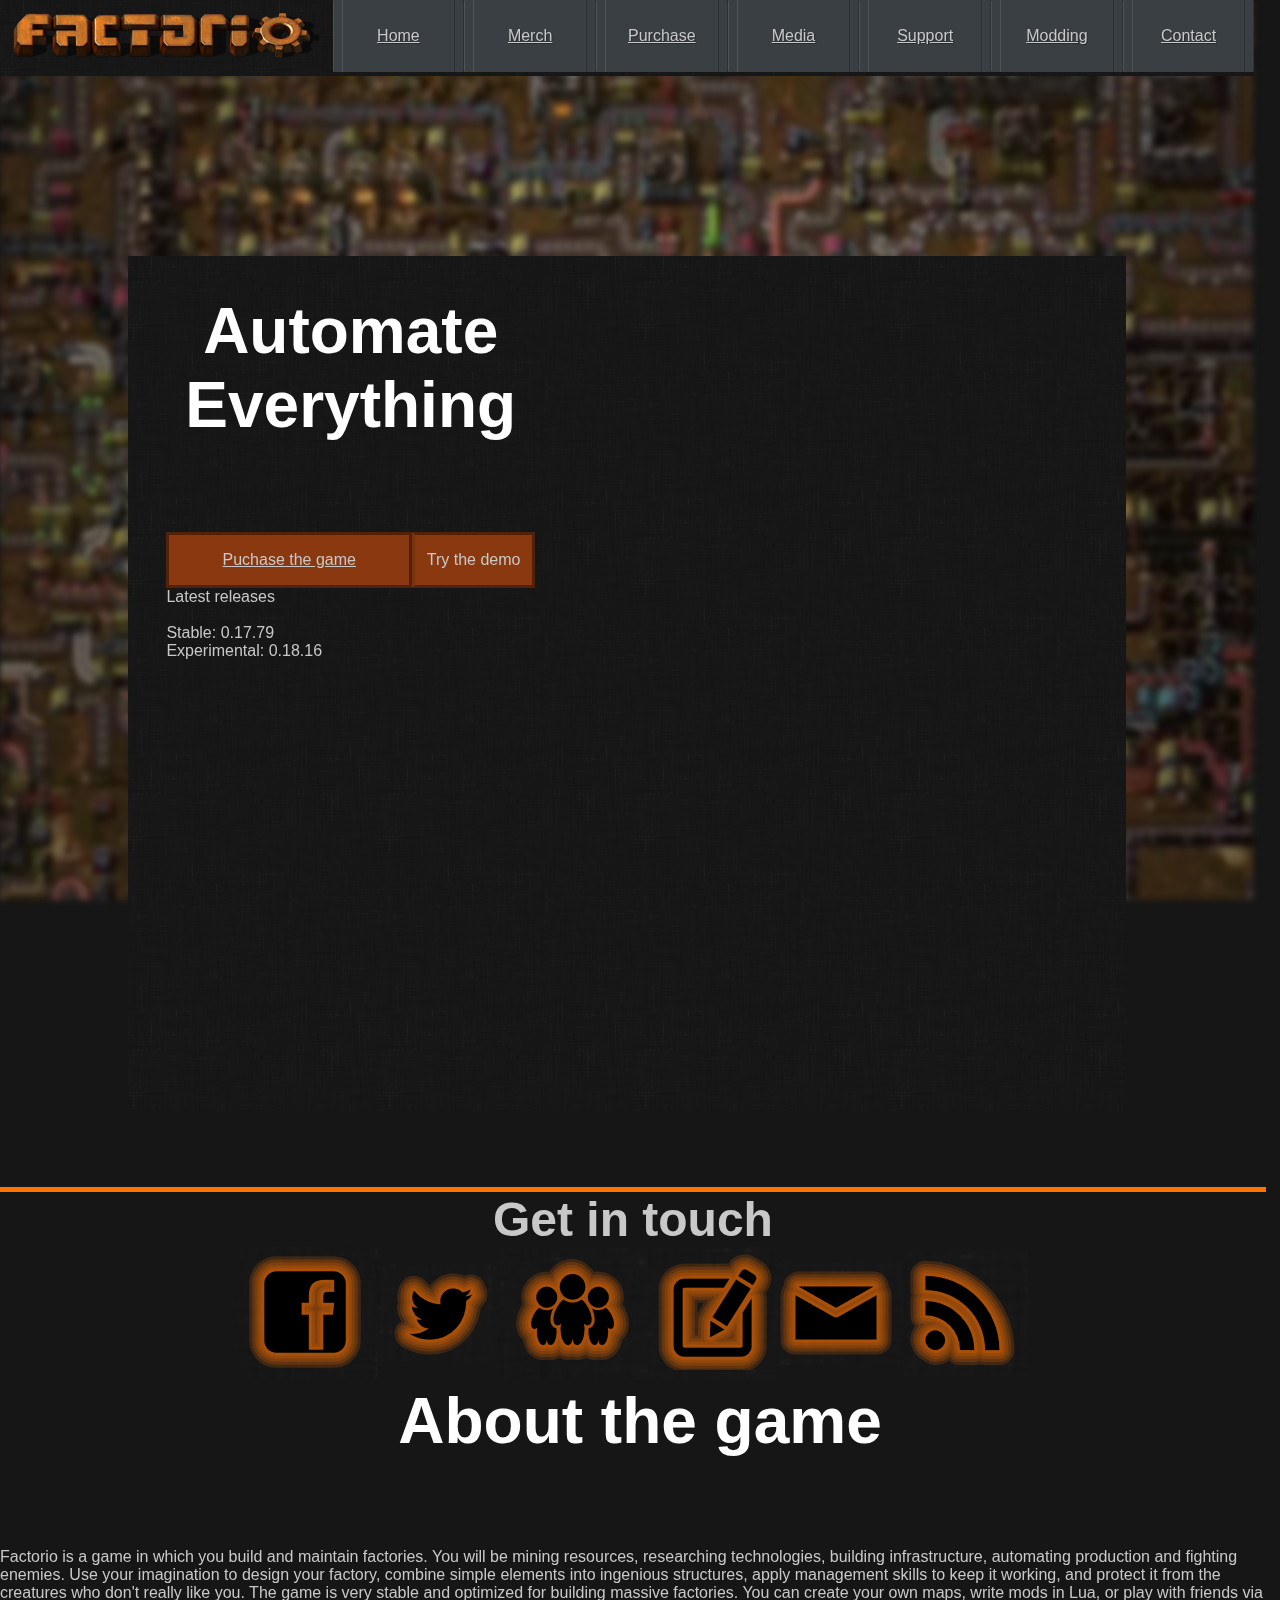
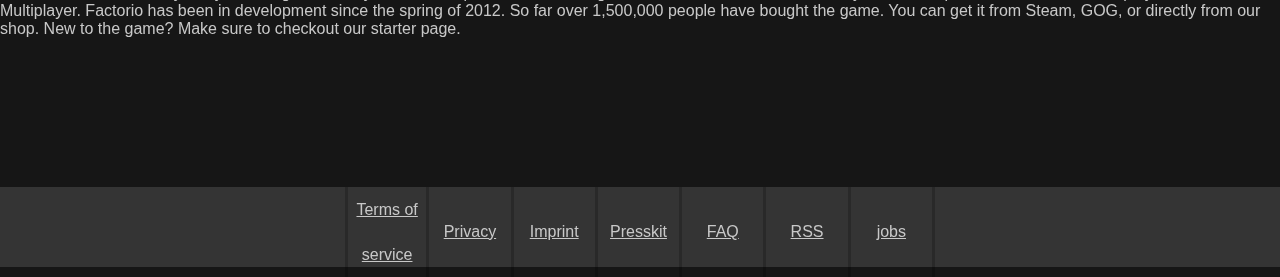
<file: index.html>
<!DOCTYPE html>
<html lang="en">
<head>
    <meta charset="UTF-8">
    <meta name="viewport" content="width=device-width, initial-scale=1.0">
    <link rel="stylesheet" type="text/css" href="\navStyle.css">
    <link rel="stylesheet" type="text/css" href="/IndexStyle.css">
    <script src="/Script.js" defer></script>
    <title>Document</title>
</head>
<body>


    
    <nav>

        <a href="/index.html"><img src="\Content\factorio-logo.png" alt="Factorio"></a>
  
          <ul id="burgor">
            <li><a href="/index.html">Home</a></li>
            <li><a href="/Subsites/Excuse.html">Merch</a></li>
            <li><a href="https://store.steampowered.com/app/427520/Factorio/">Purchase</a></li>
            <li><a href="/Subsites/Media.html">Media</a></li>
            <li><a href="/Subsites/Excuse.html">Support</a></li>
            <li><a href="https://mods.factorio.com/">Modding</a></li>
            <li><a href="/Subsites/Contact.html">Contact</a></li>
        </ul>
  
        <a id="Hamburger"><img src="/Content/Hamburger_icon.png" alt="Hambuerger menu"></a>
      </nav>
       
    
    <img src="Content\BackgroundGif.webp" alt="" id="bakdrop">


    <main>
            <div id="StartArticle">
                <div>
                <h2>Automate 
                <br> 
                Everything</h2>


                <div id="smallgrid">
            <a href="https://store.steampowered.com/app/427520/Factorio/"> Puchase the game</a>
            <a>Try the demo</a>
        </div>
            <p> Latest releases 
                <br>
                <br>
            Stable: 0.17.79
                <br>   
            Experimental: 0.18.16 
            </p>
        </div>
        <div>
            <iframe title="cinematic Trailer" src="https://www.youtube.com/embed/DR01YdFtWFI" frameborder="0" allow="accelerometer; autoplay; encrypted-media; gyroscope; picture-in-picture" allowfullscreen></iframe>
            <iframe title="Gameplay Trailer" src="https://www.youtube.com/embed/KVvXv1Z6EY8" frameborder="0" allow="accelerometer; autoplay; encrypted-media; gyroscope; picture-in-picture" allowfullscreen></iframe>
        </div>       
</div>

<div id="filler"></div>

<div id="SocialMedia">
    <h3>Get in touch</h3>
<ul>
    <li class="filler"></li>
    <li><span title="Check out our facebook"><a href="https://www.facebook.com/Factorio"><img src="Content/contact1.PNG" alt="Facebook"   ></a></span></li>
    <li><span title="Check out our twitter"><a href="https://twitter.com/factoriogame">    <img src="Content/contact2.PNG" alt="Twitter"></a></span></li>
    <li><span title="Check out our forums"><a href="https://forums.factorio.com/">        <img src="Content/contact3.PNG" alt="Forums" ></a></span></li>
    <li><span title="Check out our wiki"><a href="https://wiki.factorio.com/">          <img src="Content/contact4.PNG" alt="Wikipedia"   ></a></span></li>
    <li><span title="Contact us"><a href="/Subsites/Contact.html">                  <img src="Content/contact5.PNG" alt="Contact"   ></a></span></li>
    <li><span title="Check out our blog"><a href="/Subsites/Excuse.html"><img src="Content/contact6.PNG" alt="Weekly blog"   ></a></span></li>
    <li class="filer"></li>
</ul>
</div>

<article>
    <h2>About the game</h2>
<p>    Factorio is a game in which you build and maintain factories.
    
    You will be mining resources, researching technologies, building infrastructure, automating production and fighting enemies. Use your imagination to design your factory, combine simple elements into ingenious structures, apply management skills to keep it working, and protect it from the creatures who don't really like you.
    
    The game is very stable and optimized for building massive factories. You can create your own maps, write mods in Lua, or play with friends via Multiplayer.
    
    Factorio has been in development since the spring of 2012. So far over 1,500,000 people have bought the game. You can get it from Steam, GOG, or directly from our shop.
    
    New to the game? Make sure to checkout our starter page.
</p>
</article>
    </main>
</div>
<footer>
        <ul>
        <li><a href="/Subsites/Excuse.html">Terms of service</a></li>
        <li><a href="/Subsites/Excuse.html">Privacy</a></li>
        <li><a href="/Subsites/Excuse.html">Imprint</a></li>
        <li><a href="/Subsites/Excuse.html">Presskit</a></li>
        <li><a href="/Subsites/faq.html">FAQ</a></li>
        <li><a href="/Subsites/Excuse.html">RSS</a></li>
        <li><a href="/Subsites/Excuse.html">jobs</a></li>
    </ul>
</footer>
</body>
</html>
</file>
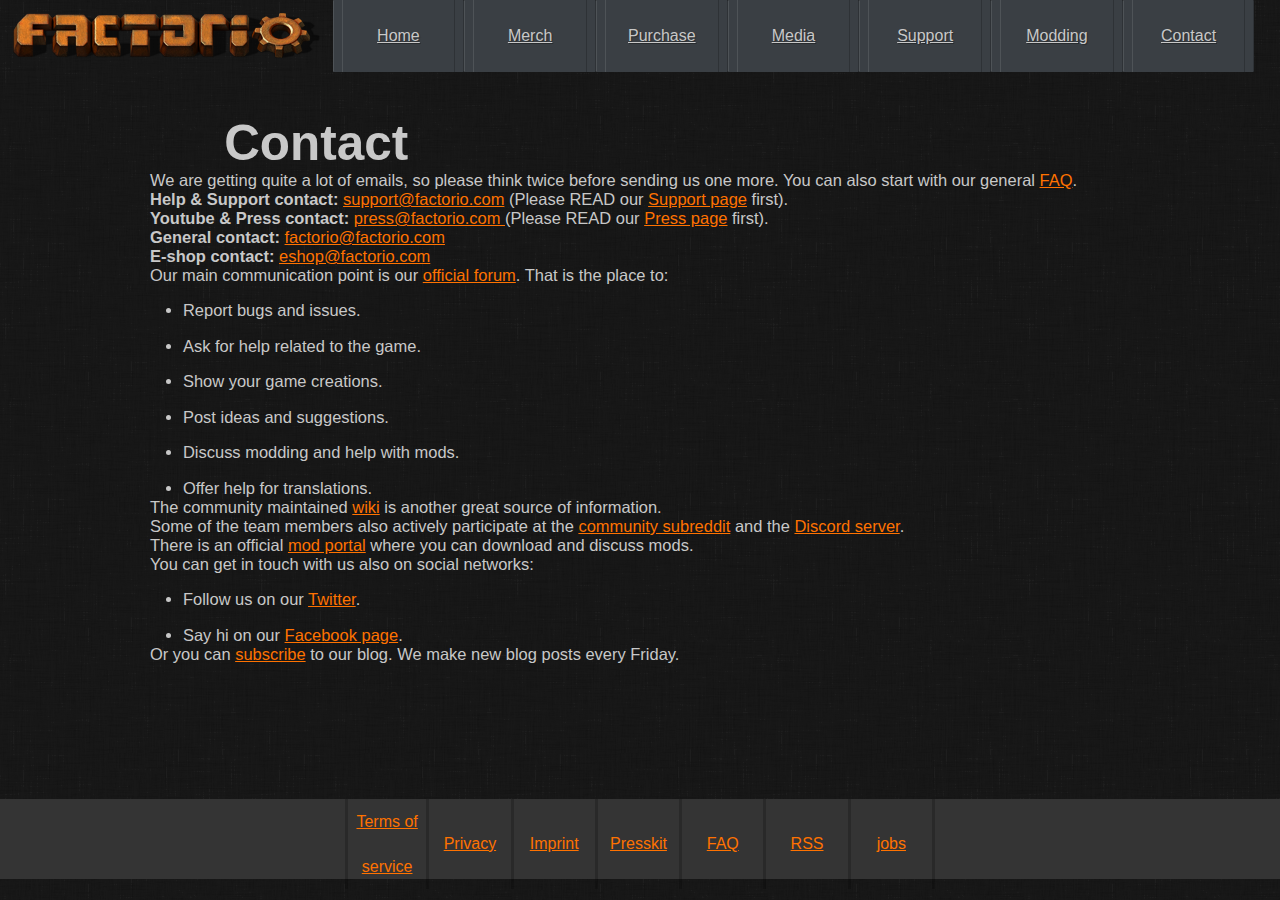
<file: Subsites/Contact.html>
<!DOCTYPE html>
<html lang="en">
<head>
    <meta charset="UTF-8">
    <meta name="viewport" content="width=device-width, initial-scale=1.0">
    <link rel="stylesheet" type="text/css" href="\navStyle.css">
    <link rel="stylesheet" type="text/css" href="\SubSiteStyle.css">
    <script src="/Script.js" defer></script>
    <title>Document</title>
</head>
<body>


    
  <nav>

    <a href="/index.html"><img src="\Content\factorio-logo.png" alt="Factorio"></a>

      <ul id="burgor">
        <li><a href="/index.html">Home</a></li>
        <li><a href="/Subsites/Excuse.html">Merch</a></li>
        <li><a href="https://store.steampowered.com/app/427520/Factorio/">Purchase</a></li>
        <li><a href="/Subsites/Media.html">Media</a></li>
        <li><a href="/Subsites/Excuse.html">Support</a></li>
        <li><a href="https://mods.factorio.com/">Modding</a></li>
        <li><a href="/Subsites/Contact.html">Contact</a></li>
    </ul>

    <a id="Hamburger"><img src="/Content/Hamburger_icon.png" alt="Hambuerger menu"></a>
  </nav>


    <main><div class="container">
    
      <h1>
       Contact
      </h1>
      <p>
       We are getting quite a lot of emails, so please think twice before sending us one more. You can also start with our general <a href="/Subsites/faq.html">FAQ</a>.
      </p>
      <p>
       </p><div>
        <strong>
         Help &amp; Support contact:
        </strong>
        <a href="mailto:support@factorio.com">support@factorio.com</a>
        (Please READ our <a href="/Subsites/Excuse.html">Support page</a> first).
       </div>
       <div>
        <strong>
         Youtube &amp; Press contact:
        </strong>
        <a href="mailto:press@factorio.com"> press@factorio.com </a>
        (Please READ our <a href="/Subsites/Excuse.html">Press page</a> first).
       </div>
       <div>
        <strong>
         General contact:
        </strong>
        <a href="mailto:factorio@factorio.com">factorio@factorio.com</a>
       </div>
       <div>
        <strong>
         E-shop contact:
        </strong>
        <a href="mailto:eshop@factorio.com">eshop@factorio.com</a>
       </div>
      <p></p>
      <p>
       Our main communication point is our <a href="https://forums.factorio.com">official forum</a>. That is the place to:
       </p><ul>
        <li>
         Report bugs and issues.
        </li>
        <li>
         Ask for help related to the game.
        </li>
        <li>
         Show your game creations.
        </li>
        <li>
         Post ideas and suggestions.
        </li>
        <li>
         Discuss modding and help with mods.
        </li>
        <li>
         Offer help for translations.
        </li>
       </ul>
      <p></p>
      <p>
       The community maintained <a href="https://wiki.factorio.com">wiki</a> is another great source of information.
      </p>
      <p>
       Some of the team members also actively participate at the <a href="http://reddit.com/r/factorio">community subreddit</a> and the <a href="https://discord.gg/factorio">Discord server</a><!--<a href="http://webchat.esper.net/?channels=#Factorio">irc channel</a>-->.
      </p>
      <p>
        There is an official <a href="https://mods.factorio.com">mod portal</a> where you can download and discuss mods.
      </p>
      <p>
       You can get in touch with us also on social networks:
       </p><ul>
        <li>
         Follow us on our <a href="http://www.twitter.com/factoriogame">Twitter</a>.
        </li>
        <li>
         Say hi on our <a href="http://www.facebook.com/Factorio">Facebook page</a>.
        </li>
       </ul>
      <p></p>
      <p>
       Or you can <a href="/Subsites/Excuse.html">subscribe</a> to our blog. We make new blog posts every Friday.
      </p>
     </div>
    </div>
    
    
      </div>
    </main>

    <footer>
      <ul>
      <li><a href="/Subsites/Excuse.html">Terms of service</a></li>
      <li><a href="/Subsites/Excuse.html">Privacy</a></li>
      <li><a href="/Subsites/Excuse.html">Imprint</a></li>
      <li><a href="/Subsites/Excuse.html">Presskit</a></li>
      <li><a href="/Subsites/faq.html">FAQ</a></li>
      <li><a href="/Subsites/Excuse.html">RSS</a></li>
      <li><a href="/Subsites/Excuse.html">jobs</a></li>
  </ul>
</footer>
</body>
</html>
</file>
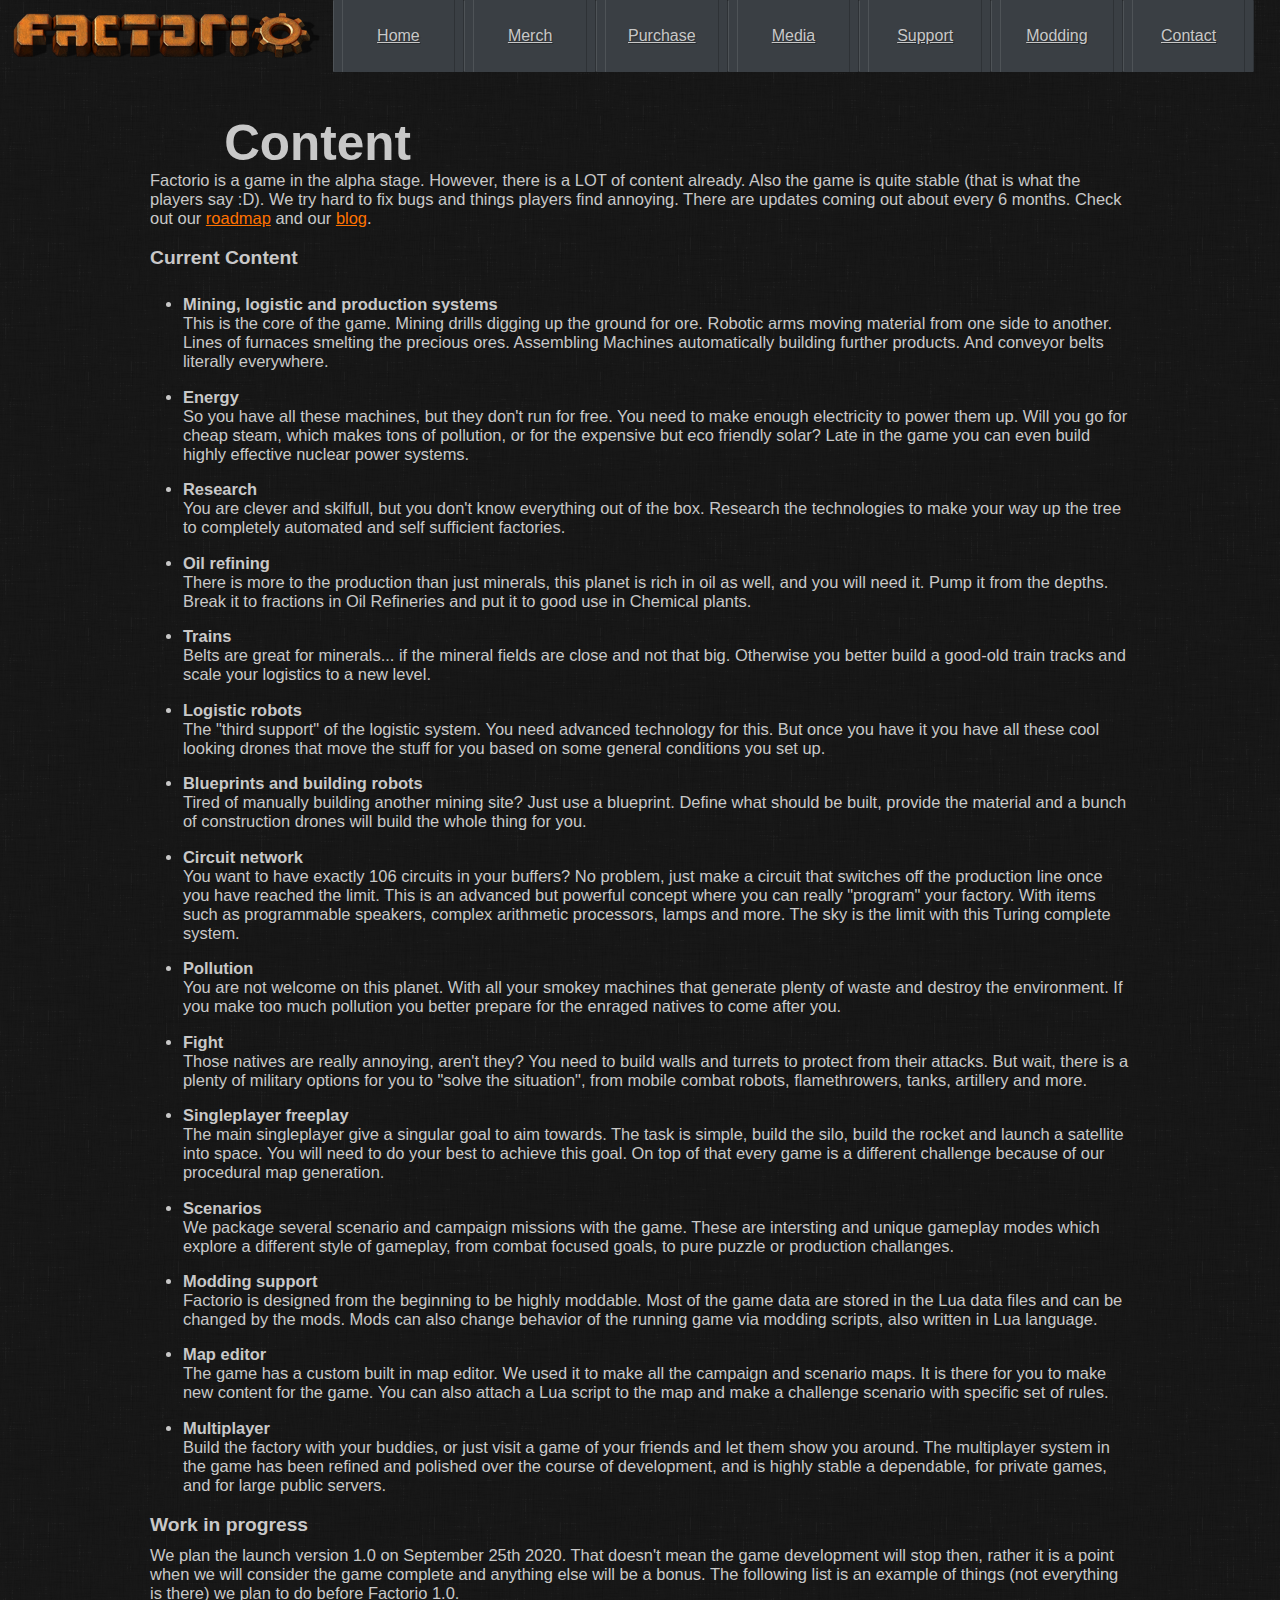
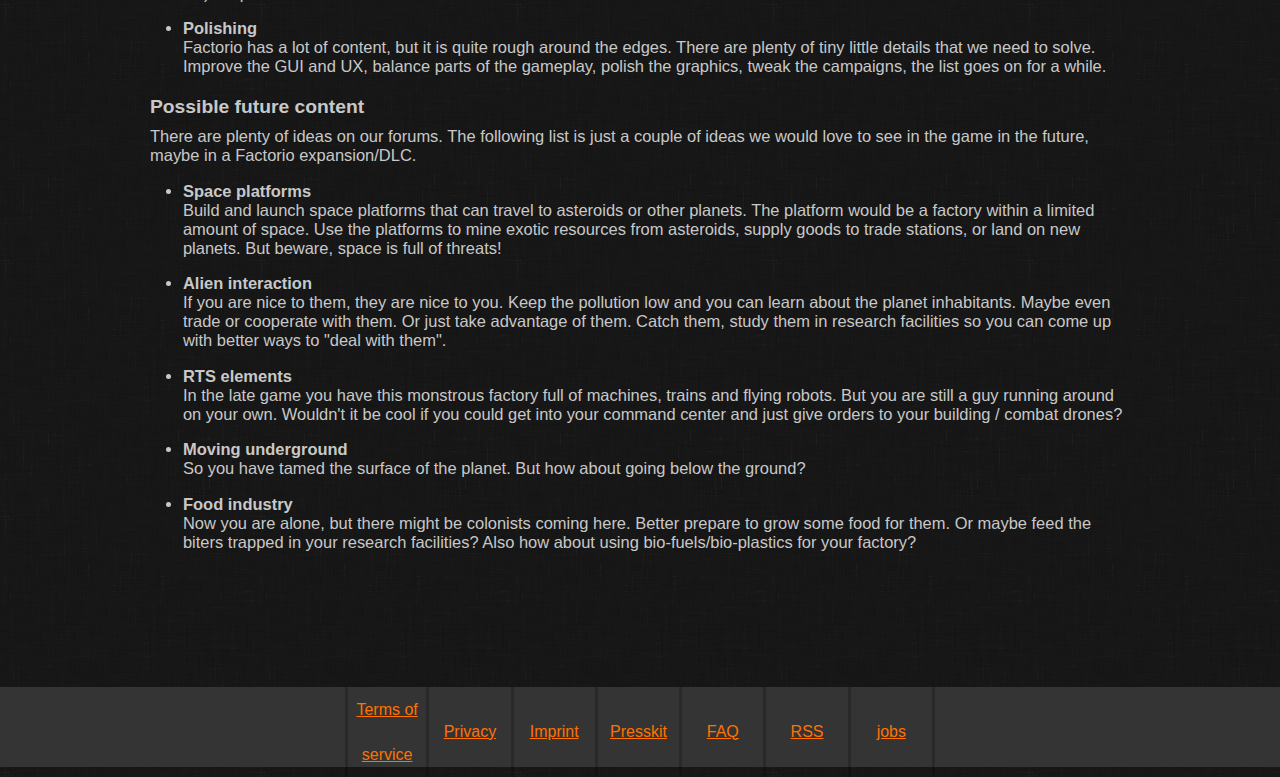
<file: Subsites/Content.html>
<!DOCTYPE html>
<html lang="en">
<head>
    <meta charset="UTF-8">
    <meta name="viewport" content="width=device-width, initial-scale=1.0">
    <link rel="stylesheet" type="text/css" href="\navStyle.css">
    <link rel="stylesheet" type="text/css" href="\SubSiteStyle.css">
    <script src="/Script.js" defer></script>
    <title>Document</title>
</head>
<body>

  <nav>

    <a href="/index.html"><img src="\Content\factorio-logo.png" alt="Factorio"></a>

      <ul id="burgor">
        <li><a href="/index.html">Home</a></li>
        <li><a href="/Subsites/Excuse.html">Merch</a></li>
        <li><a href="https://store.steampowered.com/app/427520/Factorio/">Purchase</a></li>
        <li><a href="/Subsites/Media.html">Media</a></li>
        <li><a href="/Subsites/Excuse.html">Support</a></li>
        <li><a href="https://mods.factorio.com/">Modding</a></li>
        <li><a href="/Subsites/Contact.html">Contact</a></li>
    </ul>

    <a id="Hamburger"><img src="/Content/Hamburger_icon.png" alt="Hambuerger menu"></a>
  </nav>


    <main>
        
    <div>
     <div>
      <h1>
       Content
      </h1>
      <p>
       Factorio is a game in the alpha stage. However, there is a LOT of content already. Also the game is quite stable (that is what the players say :D). We try hard to fix bugs and things players find annoying. There are updates coming out about every 6 months. Check out our <a href="https://forums.factorio.com/678">roadmap</a> and our <a href="/Subsites/Excuse.html">blog</a>.
      </p>
      <h3>
       Current Content
      </h3>
      <ul>
       <li>
        <strong>
         Mining, logistic and production systems
        </strong>
        <p>
         This is the core of the game. Mining drills digging up the ground for ore. Robotic arms moving material from one side to another.
          Lines of furnaces smelting the precious ores. Assembling Machines automatically building further products. And conveyor belts literally everywhere.
        </p>
       </li>
       <li>
        <strong>
         Energy
        </strong>
        <p>
         So you have all these machines, but they don't run for free. You need to make enough electricity to power them up. Will you go for cheap steam, which makes tons of pollution, or for the expensive but eco friendly solar? Late in the game you can even build highly effective nuclear power systems.
        </p>
       </li>
       <li>
        <strong>
         Research
        </strong>
        <p>
         You are clever and skilfull, but you don't know everything out of the box. Research the technologies to make your way up the tree to completely automated and self sufficient factories.
        </p>
       </li>
       <li>
        <strong>
         Oil refining
        </strong>
        <p>
         There is more to the production than just minerals, this planet is rich in oil as well, and you will need it. Pump it from the depths. Break it to fractions in Oil Refineries and put it to good use in Chemical plants.
        </p>
       </li>
       <li>
        <strong>
         Trains
        </strong>
        <p>
         Belts are great for minerals... if the mineral fields are close and not that big. Otherwise you better build a good-old train tracks and scale your logistics to a new level.
        </p>
       </li>
       <li>
        <strong>
         Logistic robots
        </strong>
        <p>
         The "third support" of the logistic system. You need advanced technology for this. But once you have it you have all these cool looking drones that move the stuff for you based on some general conditions you set up.
        </p>
       </li>
       <li>
        <strong>
         Blueprints and building robots
        </strong>
        <p>
         Tired of manually building another mining site? Just use a blueprint. Define what should be built, provide the material and a bunch of construction drones will build the whole thing for you.
        </p>
       </li>
       <li>
        <strong>
         Circuit network
        </strong>
        <p>
         You want to have exactly 106 circuits in your buffers? No problem, just make a circuit that switches off the production line once you have reached the limit. This is an advanced but powerful concept where you can really "program" your factory. With items such as programmable speakers, complex arithmetic processors, lamps and more. The sky is the limit with this Turing complete system.
        </p>
       </li>
       <li>
        <strong>
         Pollution
        </strong>
        <p>
         You are not welcome on this planet. With all your smokey machines that generate plenty of waste and destroy the environment. If you make too much pollution you better prepare for the enraged natives to come after you.
        </p>
       </li>
       <li>
        <strong>
         Fight
        </strong>
        <p>
         Those natives are really annoying, aren't they? You need to build walls and turrets to protect from their attacks. But wait, there is a plenty of military options for you to "solve the situation", from mobile combat robots, flamethrowers, tanks, artillery and more.
        </p>
       </li>
       <li>
        <strong>
         Singleplayer freeplay
        </strong>
        <p>
         The main singleplayer give a singular goal to aim towards. The task is simple, build the silo, build the rocket and launch a satellite into space. You will need to do your best to achieve this goal. On top of that every game is a different challenge because of our procedural map generation.
        </p>
       </li>
       <li>
        <strong>
         Scenarios
        </strong>
        <p>
          We package several scenario and campaign missions with the game. These are intersting and unique gameplay modes which explore a different style of gameplay, from combat focused goals, to pure puzzle or production challanges.
        </p>
       </li>
       <li>
        <strong>
         Modding support
        </strong>
        <p>
         Factorio is designed from the beginning to be highly moddable. Most of the game data are stored in the Lua data files and can be changed by the mods. Mods can also change behavior of the running game via modding scripts, also written in Lua language.
        </p>
       </li>
       <li>
        <strong>
         Map editor
        </strong>
        <p>
         The game has a custom built in map editor. We used it to make all the campaign and scenario maps. It is there for you to make new content for the game. You can also attach a Lua script to the map and make a challenge scenario with specific set of rules.
        </p>
       </li>
       <li>
        <strong>
         Multiplayer
        </strong>
        <p>
         Build the factory with your buddies, or just visit a game of your friends and let them show you around.
         The multiplayer system in the game has been refined and polished over the course of development, and is highly stable a dependable, for private games, and for large public servers.
        </p>
       </li>
      </ul>
      <h3>
       Work in progress
      </h3>
      <p>
       We plan the launch version 1.0 on September 25th 2020. That doesn't mean the game development will stop then, rather it is a point when we will consider the game complete and anything else will be a bonus. The following list is an example of things (not everything is there) we plan to do before Factorio 1.0.
      </p>
      <ul>
       <li>
        <strong>
         Polishing
        </strong>
        <p>
         Factorio has a lot of content, but it is quite rough around the edges. There are plenty of tiny little details that we need to solve. Improve the GUI and UX, balance parts of the gameplay, polish the graphics, tweak the campaigns, the list goes on for a while.
        </p>
       </li>
      </ul>
      <h3>
       Possible future content
      </h3>
      <p>
       There are plenty of ideas on our forums. The following list is just a couple of ideas we would love to see in the game in the future, maybe in a Factorio expansion/DLC.
      </p>
      <ul>
       <li>
        <strong>
         Space platforms
        </strong>
        <p>
         Build and launch space platforms that can travel to asteroids or other planets. The platform would be a factory within a limited amount of space. Use the platforms to mine exotic resources from asteroids, supply goods to trade stations, or land on new planets. But beware, space is full of threats!
        </p>
       </li>
       <li>
        <strong>
         Alien interaction
        </strong>
        <p>
         If you are nice to them, they are nice to you. Keep the pollution low and you can learn about the planet inhabitants. Maybe even trade or cooperate with them. Or just take advantage of them. Catch them, study them in research facilities so you can come up with better ways to "deal with them".
        </p>
       </li>
       <li>
        <strong>
         RTS elements
        </strong>
        <p>
         In the late game you have this monstrous factory full of machines, trains and flying robots. But you are still a guy running around on your own. Wouldn't it be cool if you could get into your command center and just give orders to your building / combat drones?
        </p>
       </li>
       <li>
        <strong>
         Moving underground
        </strong>
        <p>
         So you have tamed the surface of the planet. But how about going below the ground?
        </p>
       </li>
       <li>
        <strong>
         Food industry
        </strong>
        <p>
         Now you are alone, but there might be colonists coming here. Better prepare to grow some food for them. Or maybe feed the biters trapped in your research facilities? Also how about using bio-fuels/bio-plastics for your factory?
        </p>
       </li>
      </ul>
     </div>
    </div>
    
    
      </div>
    </main>

    <footer>
      <ul>
      <li><a href="/Subsites/Excuse.html">Terms of service</a></li>
      <li><a href="/Subsites/Excuse.html">Privacy</a></li>
      <li><a href="/Subsites/Excuse.html">Imprint</a></li>
      <li><a href="/Subsites/Excuse.html">Presskit</a></li>
      <li><a href="/Subsites/faq.html">FAQ</a></li>
      <li><a href="/Subsites/Excuse.html">RSS</a></li>
      <li><a href="/Subsites/Excuse.html">jobs</a></li>
  </ul>
</footer>
</body>
</html>
</file>
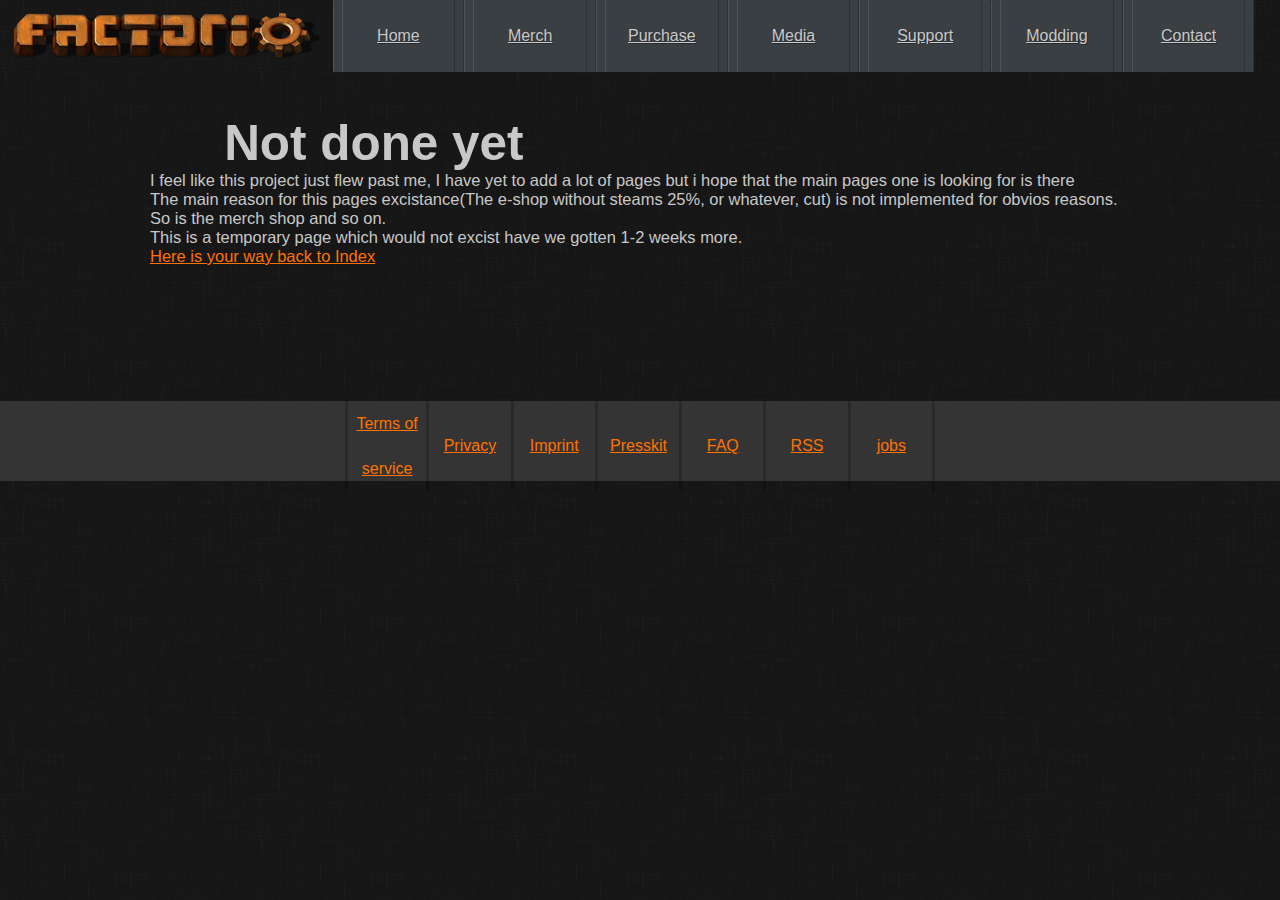
<file: Subsites/Excuse.html>
<!DOCTYPE html>
<html lang="en">
<head>
    <meta charset="UTF-8">
    <meta name="viewport" content="width=device-width, initial-scale=1.0">
    <link rel="stylesheet" type="text/css" href="\navStyle.css">
    <link rel="stylesheet" type="text/css" href="\SubSiteStyle.css">
    <script src="/Script.js" defer></script>
    <title>Document</title>
</head>
<body>


    
    <nav>

        <a href="/index.html"><img src="\Content\factorio-logo.png" alt="Factorio"></a>
  
          <ul id="burgor">
            <li><a href="/index.html">Home</a></li>
            <li><a href="/Subsites/Excuse.html">Merch</a></li>
            <li><a href="https://store.steampowered.com/app/427520/Factorio/">Purchase</a></li>
            <li><a href="/Subsites/Media.html">Media</a></li>
            <li><a href="/Subsites/Excuse.html">Support</a></li>
            <li><a href="https://mods.factorio.com/">Modding</a></li>
            <li><a href="/Subsites/Contact.html">Contact</a></li>
        </ul>
  
        <a id="Hamburger"><img src="/Content/Hamburger_icon.png" alt="Hambuerger menu"></a>
      </nav>


    <main>
<h1>Not done yet</h1>

<p>I feel like this project just flew past me, I have yet to add a lot of pages but i hope that the main pages one is looking for is there</p>

<p>The main reason for this pages excistance(The e-shop without steams 25%, or whatever, cut) is not implemented for obvios reasons. So is the merch shop and so on.</p>

<p>This is a temporary page which would not excist have we gotten 1-2 weeks more.</p>
<a href="/index.html">Here is your way back to Index</a>
    </main>

    <footer>
        <ul>
        <li><a href="/Subsites/Excuse.html">Terms of service</a></li>
        <li><a href="/Subsites/Excuse.html">Privacy</a></li>
        <li><a href="/Subsites/Excuse.html">Imprint</a></li>
        <li><a href="/Subsites/Excuse.html">Presskit</a></li>
        <li><a href="/Subsites/faq.html">FAQ</a></li>
        <li><a href="/Subsites/Excuse.html">RSS</a></li>
        <li><a href="/Subsites/Excuse.html">jobs</a></li>
    </ul>
</footer>
</body>
</html>
</file>
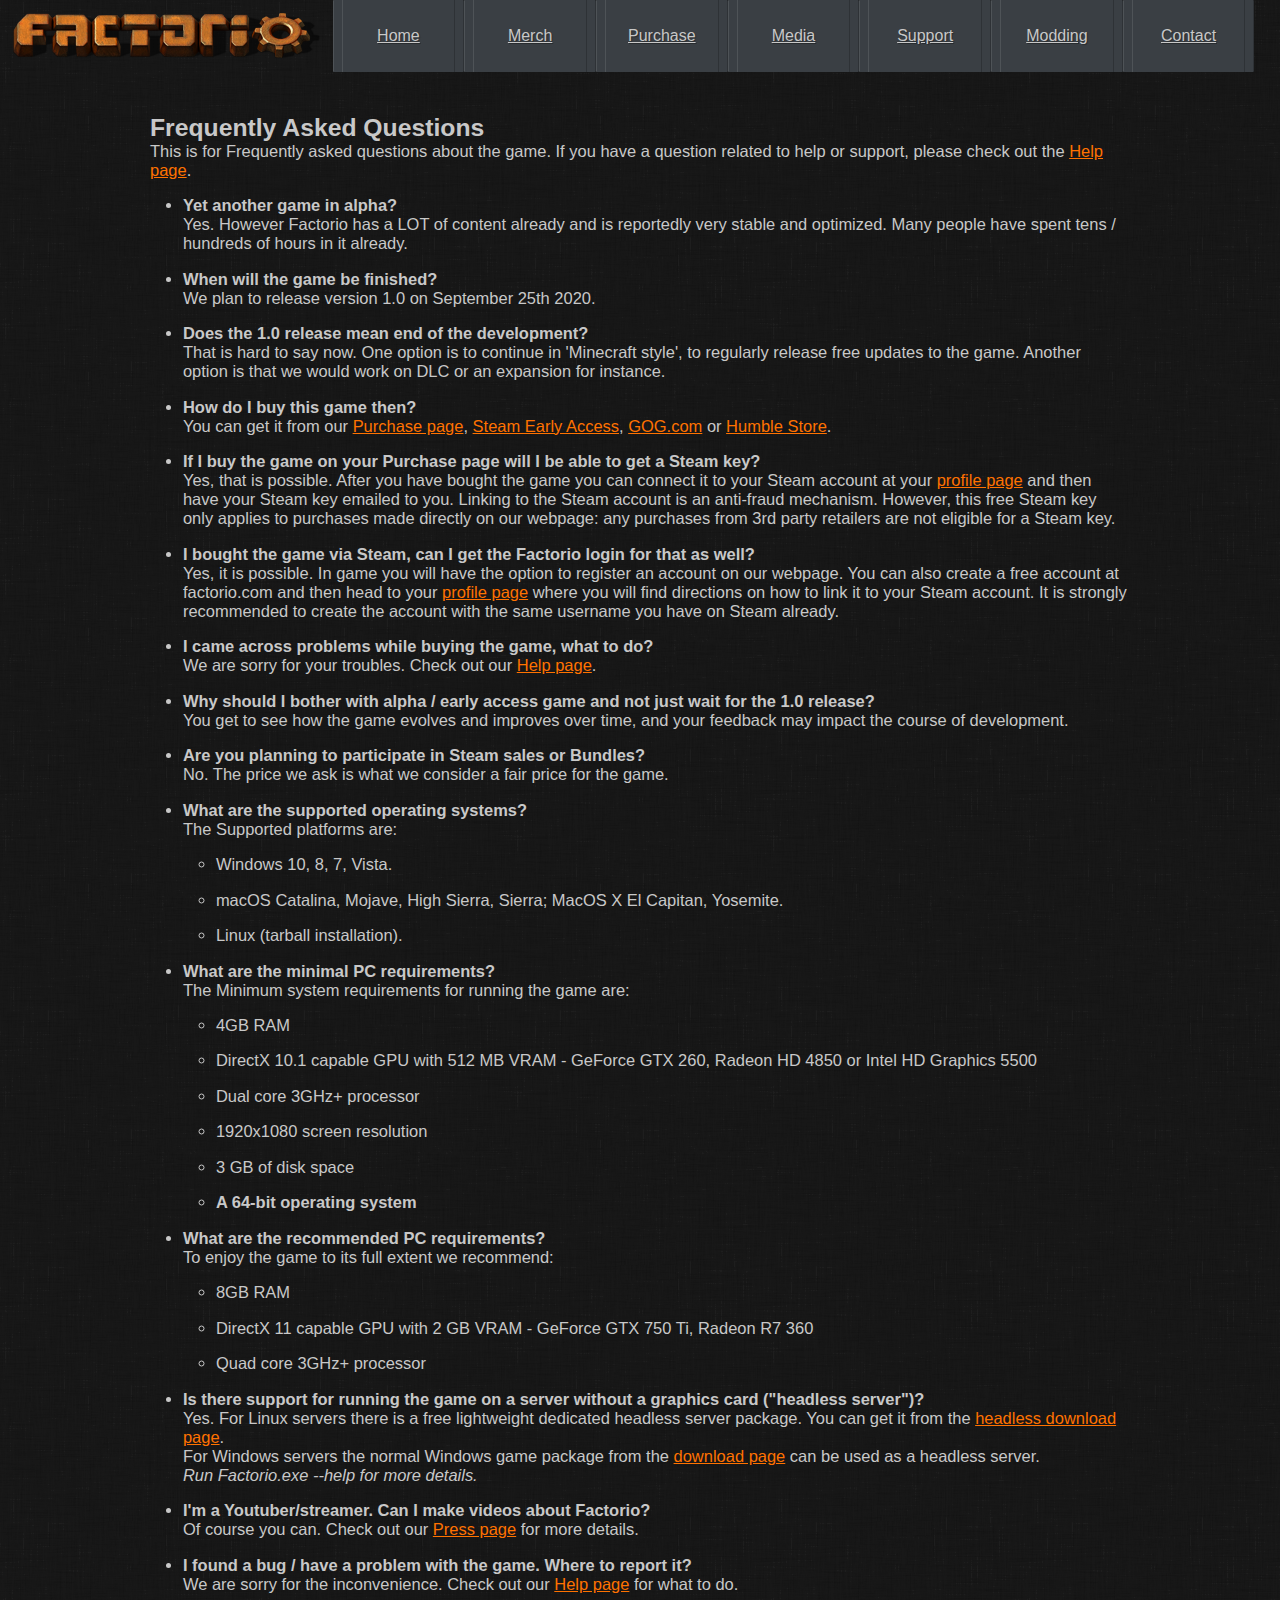
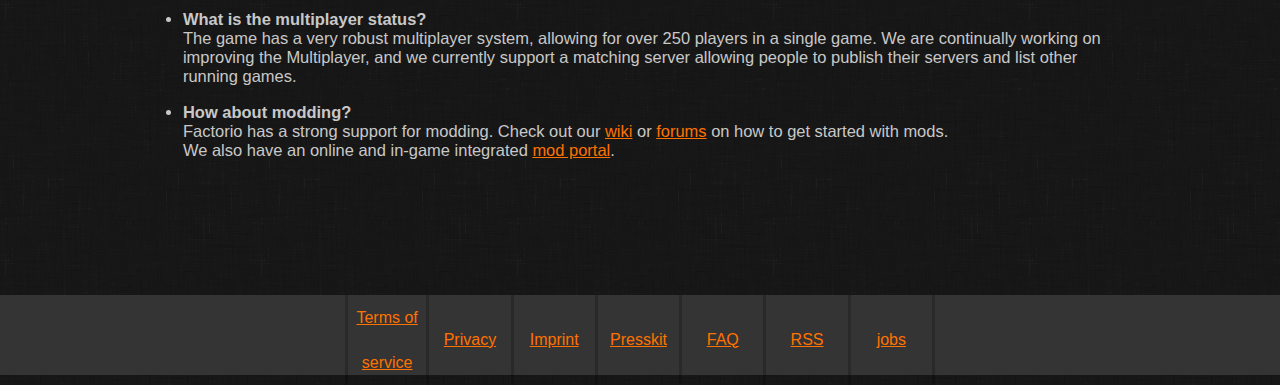
<file: Subsites/faq.html>
<!DOCTYPE html>
<html lang="en">
<head>
    <meta charset="UTF-8">
    <meta name="viewport" content="width=device-width, initial-scale=1.0">
    <link rel="stylesheet" type="text/css" href="\navStyle.css">
    <link rel="stylesheet" type="text/css" href="\SubSiteStyle.css">
    <script src="/Script.js" defer></script>
    <title>Document</title>
</head>
<body>


    
  <nav>

    <a href="/index.html"><img src="\Content\factorio-logo.png" alt="Factorio"></a>

      <ul id="burgor">
        <li><a href="/index.html">Home</a></li>
        <li><a href="/Subsites/Excuse.html">Merch</a></li>
        <li><a href="https://store.steampowered.com/app/427520/Factorio/">Purchase</a></li>
        <li><a href="/Subsites/Media.html">Media</a></li>
        <li><a href="/Subsites/Excuse.html">Support</a></li>
        <li><a href="https://mods.factorio.com/">Modding</a></li>
        <li><a href="/Subsites/Contact.html">Contact</a></li>
    </ul>

    <a id="Hamburger"><img src="/Content/Hamburger_icon.png" alt="Hambuerger menu"></a>
  </nav>


    <main>
        
            
        <h2>
          Frequently Asked Questions
        </h2>
        <p>
          This is for Frequently asked questions about the game. If you have a question related to help or support, please check out the <a href="/Subsites/Excuse.html">Help page</a>.
        </p>
        <ul>
          <li>
            <strong>
              Yet another game in alpha?
            </strong>
            <div>
              Yes. However Factorio has a LOT of content already and is reportedly very stable and optimized. Many people have spent tens / hundreds of hours in it already.
            </div>
          </li>
          <li>
            <strong>
              When will the game be finished?
            </strong>
            <div>
              We plan to release version 1.0 on September 25th 2020.
            </div>
          </li>
          <li>
            <strong>
              Does the 1.0 release mean end of the development?
            </strong>
            <div>
              That is hard to say now. One option is to continue in 'Minecraft style', to regularly release free updates to the game. Another option is that we would work on DLC or an expansion for instance.
            </div>
          </li>
          <li>
            <strong>
              How do I buy this game then?
            </strong>
            <div>
              You can get it from our <a href="/Subsites/Excuse.html">Purchase page</a>, <a href="http://store.steampowered.com/app/427520/">Steam Early Access</a>, <a href="https://www.gog.com/game/factorio">GOG.com</a> or <a href="https://www.humblebundle.com/store/p/factorio_storefront">Humble Store</a>.
            </div>
          </li>
          <li>
            <strong>
              If I buy the game on your Purchase page will I be able to get a Steam key?
            </strong>
            <div>
              Yes, that is possible. After you have bought the game you can connect it to your Steam account at your <a href="/Subsites/Excuse.html">profile page</a> and then have your Steam key emailed to you. Linking to the Steam account is an anti-fraud mechanism. However, this free Steam key only applies to purchases made directly on our webpage: any purchases from 3rd party retailers are not eligible for a Steam key.
            </div>
          </li>
          <li>
            <strong>
              I bought the game via Steam, can I get the Factorio login for that as well?
            </strong>
            <div>
              Yes, it is possible. In game you will have the option to register an account on our webpage. You can also create a free account at factorio.com and then head to your <a href="/profile">profile page</a> where you will find directions on how to link it to your Steam account. It is strongly recommended to create the account with the same username you have on Steam already.
            </div>
          </li>
          <li >
            <strong>
              I came across problems while buying the game, what to do?
            </strong>
            <div>
              We are sorry for your troubles. Check out our <a href="/Subsites/Excuse.htmlp">Help page</a>.
            </div>
          </li>
          <li >
            <strong>
              Why should I bother with alpha / early access game and not just wait for the 1.0 release?
            </strong>
            <div>
              You get to see how the game evolves and improves over time, and your feedback may impact the course of development.
            </div>
          </li>
          <li >
            <strong>
              Are you planning to participate in Steam sales or Bundles?
            </strong>
            <div>
              No. The price we ask is what we consider a fair price for the game.
            </div>
          </li>
          <li >
            <strong>
              What are the supported operating systems?
            </strong>
            <p>
                The Supported platforms are:
                </p><ul>
                  <li>Windows 10, 8, 7, Vista.
                  </li><li>macOS Catalina, Mojave, High Sierra, Sierra; MacOS X El Capitan, Yosemite.
                  </li><li>Linux (tarball installation).
                </li></ul>
              <p></p>
          </li>
          <li >
            <strong>
              What are the minimal PC requirements?
            </strong>
            <p>
                The Minimum system requirements for running the game are:
                </p><ul>
                  <li>4GB RAM
                  </li><li>DirectX 10.1 capable GPU with 512 MB VRAM - GeForce GTX 260, Radeon HD 4850 or Intel HD Graphics 5500
                  </li><li>Dual core 3GHz+ processor
                  </li><li>1920x1080 screen resolution
                  </li><li>3 GB of disk space
                  </li><li><strong>A 64-bit operating system</strong>
                </li></ul>
              <p></p>
          </li>
          <li >
            <strong>
              What are the recommended PC requirements?
            </strong>
            <p>
                To enjoy the game to its full extent we recommend:
                </p><ul>
                  <li>8GB RAM
                  </li><li>DirectX 11 capable GPU with 2 GB VRAM - GeForce GTX 750 Ti, Radeon R7 360
                  </li><li>Quad core 3GHz+ processor
                </li></ul>
              <p></p>
          </li>
          <li >
            <strong>
              Is there support for running the game on a server without a graphics card ("headless server")?
            </strong>
            <div>
              Yes. For Linux servers there is a free lightweight dedicated headless server package. You can get it from the <a href="/Subsites/Excuse.html">headless download page</a>.
            <br>
              For Windows servers the normal Windows game package from the <a href="/Subsites/Excuse.html">download page</a> can be used as a headless server.<br>
              <i>Run Factorio.exe --help for more details.</i>
            </div>
          </li>
          <li >
            <strong>
              I'm a Youtuber/streamer. Can I make videos about Factorio?
            </strong>
            <div>
              Of course you can. Check out our <a href="/press-and-youtube">Press page</a> for more details.
            </div>
          </li>
          <li >
            <strong>
              I found a bug / have a problem with the game. Where to report it?
            </strong>
            <div>
              We are sorry for the inconvenience. Check out our <a href="/help">Help page</a> for what to do.
            </div>
          </li>
          <li >
            <strong>
              What is the multiplayer status?
            </strong>
            <div>
              The game has a very robust multiplayer system, allowing for over 250 players in a single game. We are continually working on improving the Multiplayer, and we currently support a matching server allowing people to publish their servers and list other running games.
            </div>
          </li>
          <li >
            <strong>
              How about modding?
            </strong>
            <div>
              Factorio has a strong support for modding. Check out our <a href="http://wiki.factorio.com">wiki</a> or <a href="http://forums.factorio.com">forums</a> on how to get started with mods.
            <br>
            We also have an online and in-game integrated <a href="https://mods.factorio.com/">mod portal</a>.
            </div>
          </li>
        </ul>
      </div>
    </div>
    </main>

    <footer>
      <ul>
      <li><a href="/Subsites/Excuse.html">Terms of service</a></li>
      <li><a href="/Subsites/Excuse.html">Privacy</a></li>
      <li><a href="/Subsites/Excuse.html">Imprint</a></li>
      <li><a href="/Subsites/Excuse.html">Presskit</a></li>
      <li><a href="/Subsites/faq.html">FAQ</a></li>
      <li><a href="/Subsites/Excuse.html">RSS</a></li>
      <li><a href="/Subsites/Excuse.html">jobs</a></li>
  </ul>
</footer>
</body>
</html>
</file>
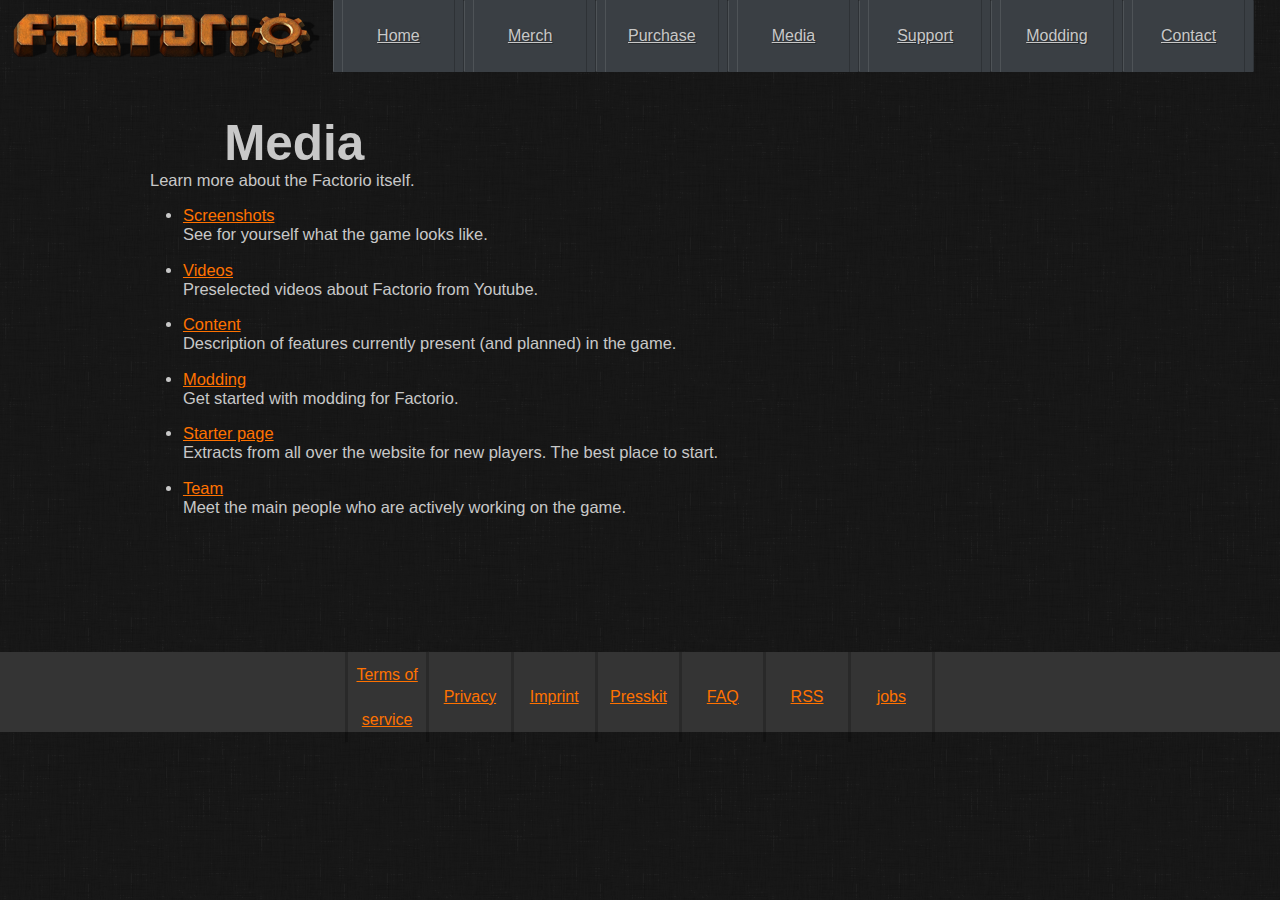
<file: Subsites/Media.html>
<!DOCTYPE html>
<html lang="en">
<head>
    <meta charset="UTF-8">
    <meta name="viewport" content="width=device-width, initial-scale=1.0">
    <link rel="stylesheet" type="text/css" href="\navStyle.css">
    <link rel="stylesheet" type="text/css" href="\SubSiteStyle.css">
    <script src="/Script.js" defer></script>
    <title>Document</title>
</head>
<body>


    
  <nav>

    <a href="/index.html"><img src="\Content\factorio-logo.png" alt="Factorio"></a>

      <ul id="burgor">
        <li><a href="/index.html">Home</a></li>
        <li><a href="/Subsites/Excuse.html">Merch</a></li>
        <li><a href="https://store.steampowered.com/app/427520/Factorio/">Purchase</a></li>
        <li><a href="/Subsites/Media.html">Media</a></li>
        <li><a href="/Subsites/Excuse.html">Support</a></li>
        <li><a href="https://mods.factorio.com/">Modding</a></li>
        <li><a href="/Subsites/Contact.html">Contact</a></li>
    </ul>

    <a id="Hamburger"><img src="/Content/Hamburger_icon.png" alt="Hambuerger menu"></a>
  </nav>


    <main>
             <h1>
              Media
             </h1>
             <p>
              Learn more about the Factorio itself.
             </p>
           
             
           
             <ul class="menu">
               
                <li>
                  <a href="/Subsites/Screenshot.html"> Screenshots </a>
                  <p> See for yourself what the game looks like. </p>
                </li>
               
                <li>
                  <a href="/Subsites/Videos.html"> Videos </a>
                  <p> Preselected videos about Factorio from Youtube. </p>
                </li>
               
                <li>
                  <a href="/Subsites/Content.html"> Content </a>
                  <p> Description of features currently present (and planned) in the game. </p>
                </li>
               
                <li>
                  <a href="https://mods.factorio.com/"> Modding </a>
                  <p> Get started with modding for Factorio. </p>
                </li>
               
                <li>
                  <a href="/Subsites/StartingGuide.html"> Starter page </a>
                  <p> Extracts from all over the website for new players. The best place to start. </p>
                </li>
               
                <li>
                  <a href="/Subsites/Excuse.html"> Team </a>
                  <p> Meet the main people who are actively working on the game. </p>
                </li>
               
             </ul>
    </main>

    <footer>
      <ul>
      <li><a href="/Subsites/Excuse.html">Terms of service</a></li>
      <li><a href="/Subsites/Excuse.html">Privacy</a></li>
      <li><a href="/Subsites/Excuse.html">Imprint</a></li>
      <li><a href="/Subsites/Excuse.html">Presskit</a></li>
      <li><a href="/Subsites/faq.html">FAQ</a></li>
      <li><a href="/Subsites/Excuse.html">RSS</a></li>
      <li><a href="/Subsites/Excuse.html">jobs</a></li>
  </ul>
</footer>
</body>
</html>
</file>
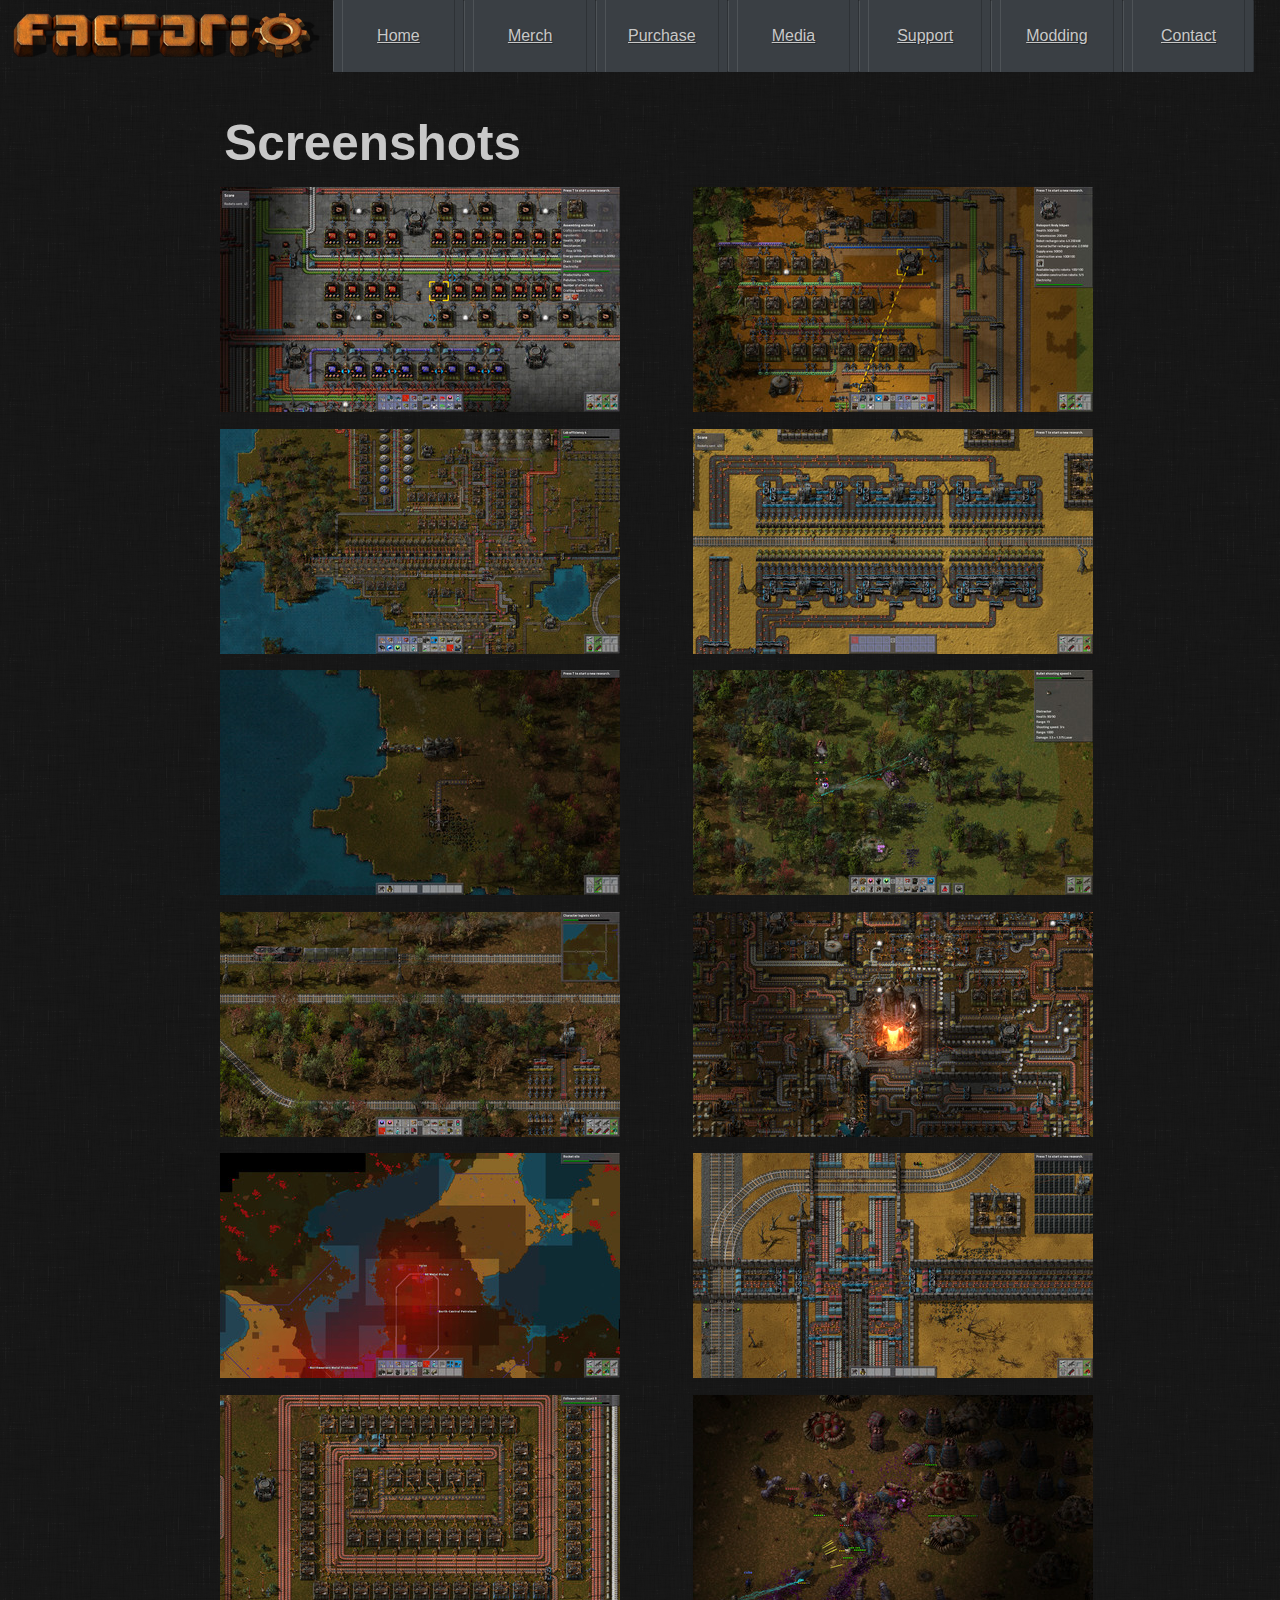
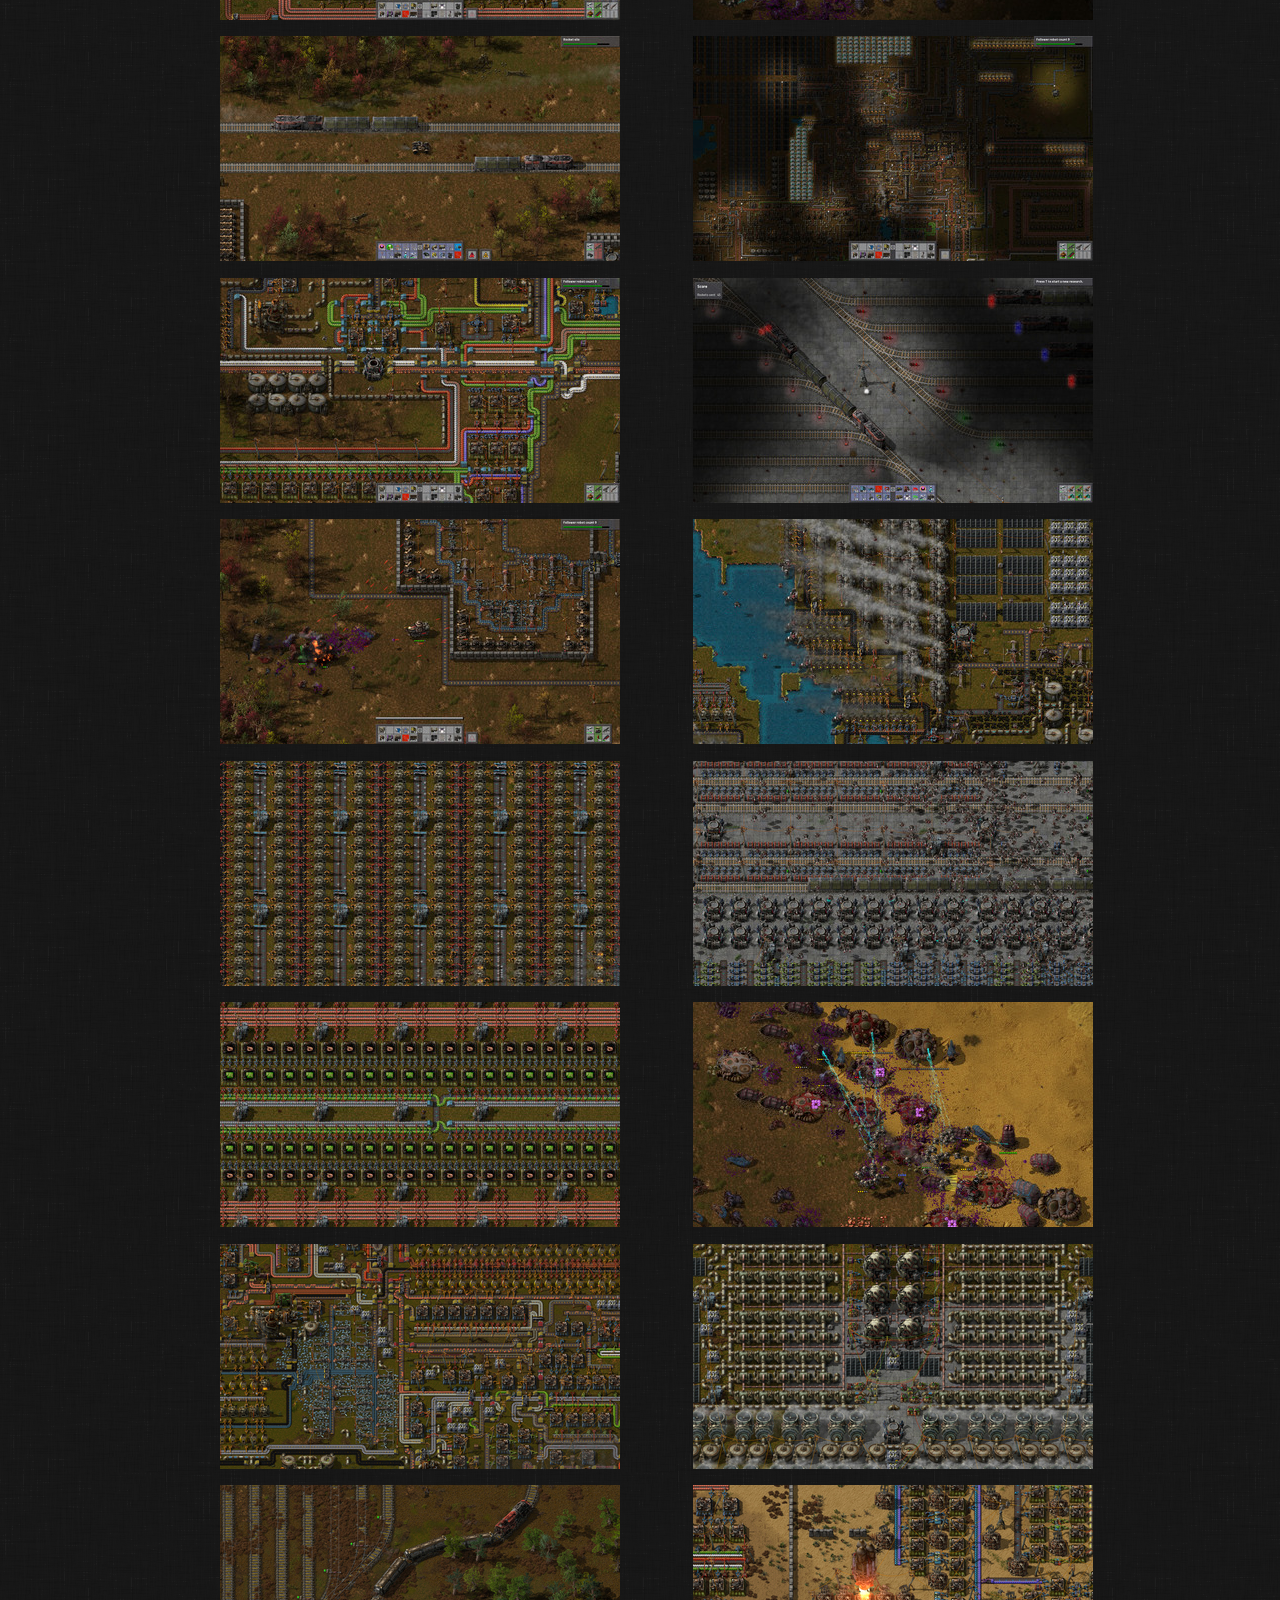
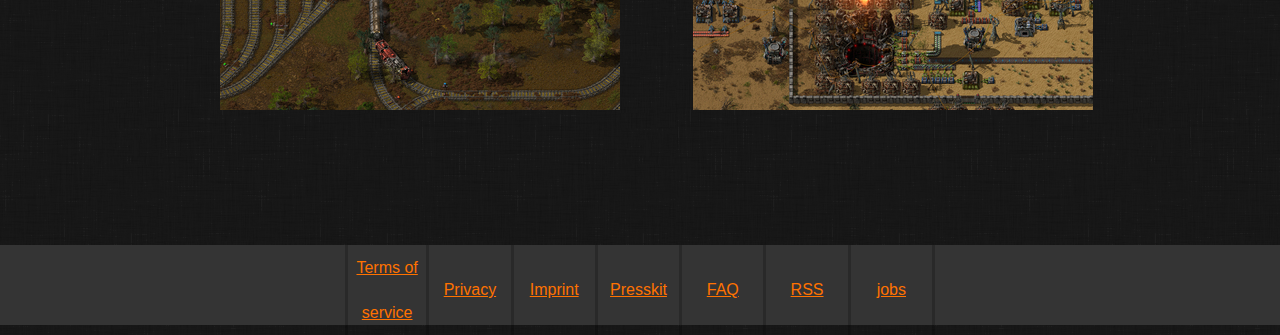
<file: Subsites/Screenshot.html>
<!DOCTYPE html>
<html lang="en">
<head>
    <meta charset="UTF-8">
    <meta name="viewport" content="width=device-width, initial-scale=1.0">
    <link rel="stylesheet" type="text/css" href="\navStyle.css">
    <link rel="stylesheet" type="text/css" href="\SubSiteStyle.css">
    <script src="/Script.js" defer></script>
    <title>Document</title>
</head>
<body>


    
    <nav>

        <a href="/index.html"><img src="\Content\factorio-logo.png" alt="Factorio"></a>
  
          <ul id="burgor">
            <li><a href="/index.html">Home</a></li>
            <li><a href="/Subsites/Excuse.html">Merch</a></li>
            <li><a href="https://store.steampowered.com/app/427520/Factorio/">Purchase</a></li>
            <li><a href="/Subsites/Media.html">Media</a></li>
            <li><a href="/Subsites/Excuse.html">Support</a></li>
            <li><a href="https://mods.factorio.com/">Modding</a></li>
            <li><a href="/Subsites/Contact.html">Contact</a></li>
        </ul>
  
        <a id="Hamburger"><img src="/Content/Hamburger_icon.png" alt="Hambuerger menu"></a>
      </nav>


    <main>
<h1>Screenshots</h1>

<ul class="mediaList">
  <li><img src="\Content\Media\thumb-screenshot-1.jpg"  alt=""></li>
  <li><img src="\Content\Media\thumb-screenshot-2.jpg"  alt=""></li>
  <li><img src="\Content\Media\thumb-screenshot-3.jpg"  alt=""></li>
  <li><img src="\Content\Media\thumb-screenshot-4.jpg"  alt=""></li>
  <li><img src="\Content\Media\thumb-screenshot-5.jpg"  alt=""></li>
  <li><img src="\Content\Media\thumb-screenshot-6.jpg"  alt=""></li>
  <li><img src="\Content\Media\thumb-screenshot-7.jpg"  alt=""></li>
  <li><img src="\Content\Media\thumb-screenshot-8.jpg"  alt=""></li>
  <li><img src="\Content\Media\thumb-screenshot-9.jpg"  alt=""></li>
  <li><img src="\Content\Media\thumb-screenshot-10.jpg" alt=""></li>
  <li><img src="\Content\Media\thumb-screenshot-11.jpg" alt=""></li>
  <li><img src="\Content\Media\thumb-screenshot-12.jpg" alt=""></li>
  <li><img src="\Content\Media\thumb-screenshot-13.jpg" alt=""></li>
  <li><img src="\Content\Media\thumb-screenshot-14.jpg" alt=""></li>
  <li><img src="\Content\Media\thumb-screenshot-15.jpg" alt=""></li>
  <li><img src="\Content\Media\thumb-screenshot-16.jpg" alt=""></li>
  <li><img src="\Content\Media\thumb-screenshot-17.jpg" alt=""></li>
  <li><img src="\Content\Media\thumb-screenshot-18.jpg" alt=""></li>
  <li><img src="\Content\Media\thumb-screenshot-19.jpg" alt=""></li>
  <li><img src="\Content\Media\thumb-screenshot-20.jpg" alt=""></li>
  <li><img src="\Content\Media\thumb-screenshot-21.jpg" alt=""></li>
  <li><img src="\Content\Media\thumb-screenshot-22.jpg" alt=""></li>
  <li><img src="\Content\Media\thumb-screenshot-23.jpg" alt=""></li>
  <li><img src="\Content\Media\thumb-screenshot-24.jpg" alt=""></li>
  <li><img src="\Content\Media\thumb-screenshot-25.jpg" alt=""></li>
  <li><img src="\Content\Media\thumb-screenshot-26.jpg" alt=""></li>
</ul>

    </main>

    <footer>
        <ul>
        <li><a href="/Subsites/Excuse.html">Terms of service</a></li>
        <li><a href="/Subsites/Excuse.html">Privacy</a></li>
        <li><a href="/Subsites/Excuse.html">Imprint</a></li>
        <li><a href="/Subsites/Excuse.html">Presskit</a></li>
        <li><a href="/Subsites/faq.html">FAQ</a></li>
        <li><a href="/Subsites/Excuse.html">RSS</a></li>
        <li><a href="/Subsites/Excuse.html">jobs</a></li>
    </ul>
</footer>
</body>
</html>
</file>
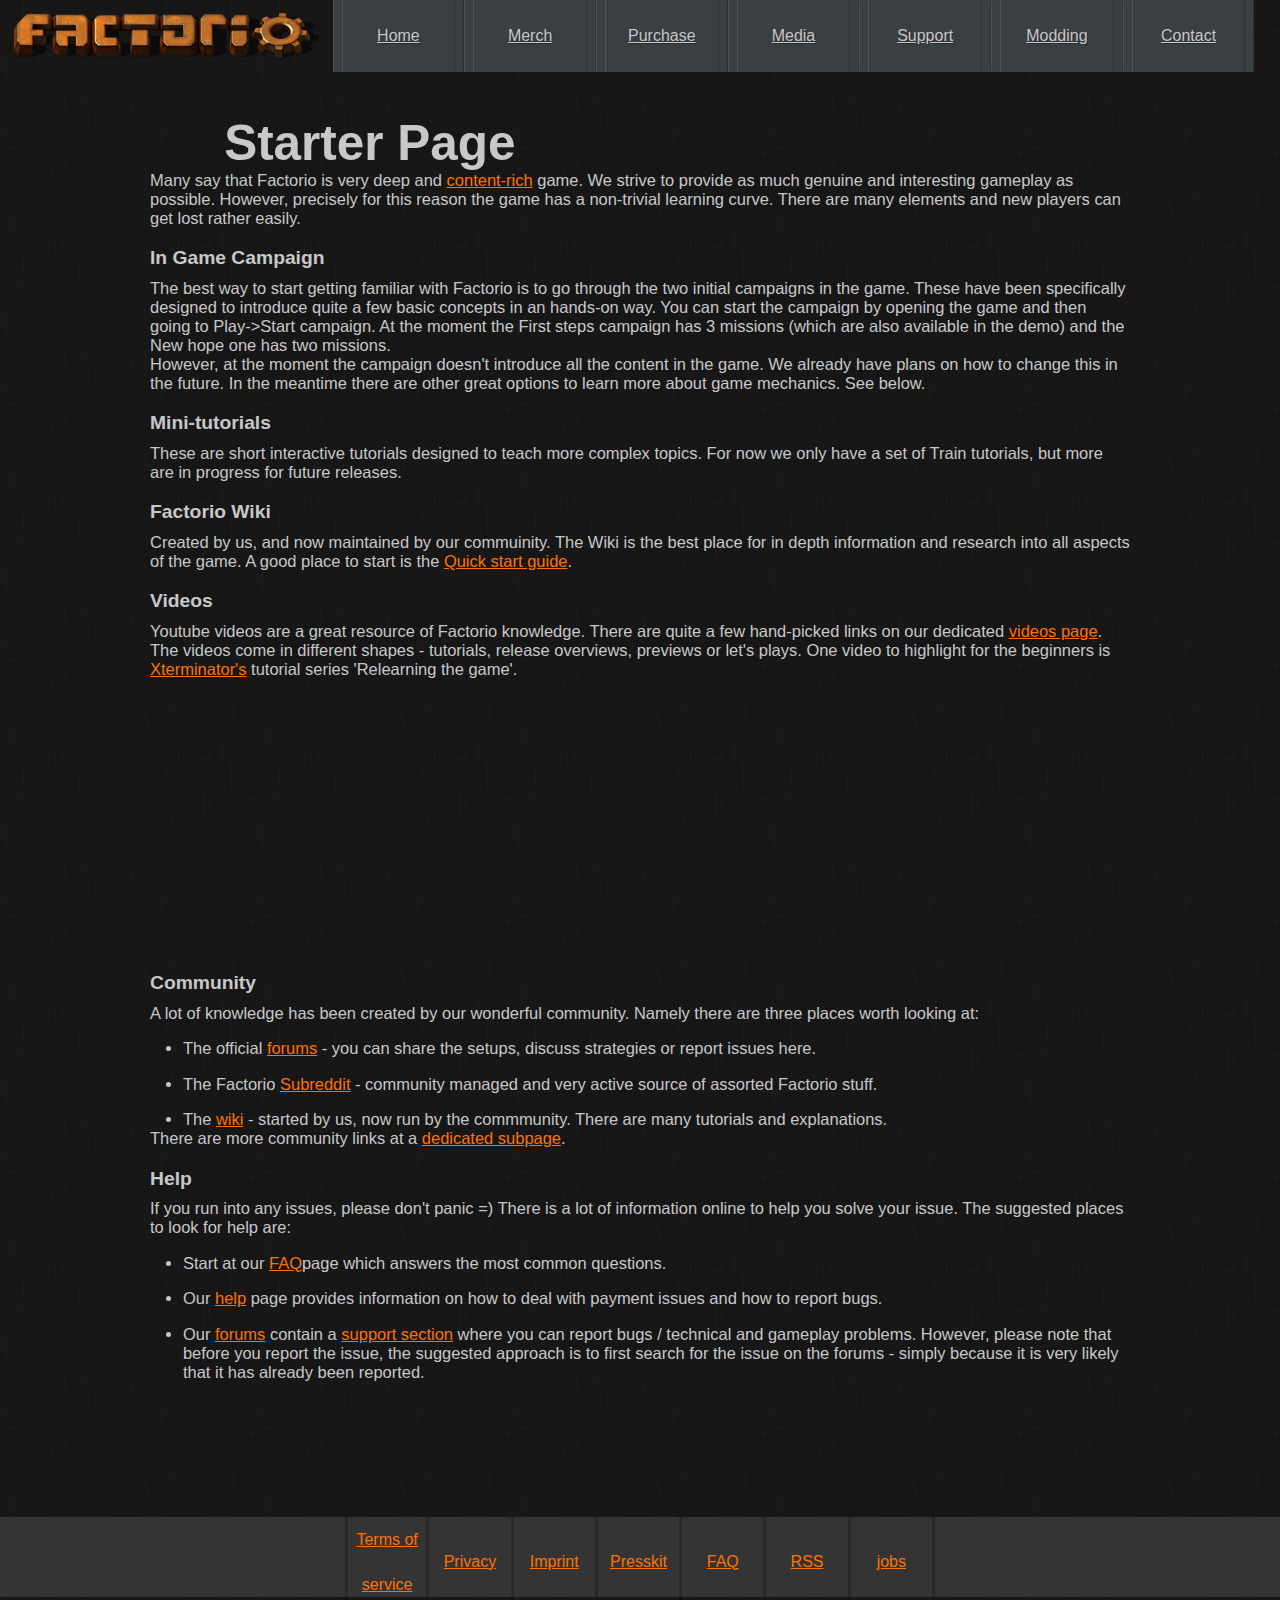
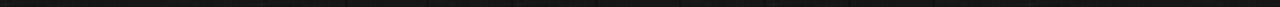
<file: Subsites/StartingGuide.html>
<!DOCTYPE html>
<html lang="en">
<head>
    <meta charset="UTF-8">
    <meta name="viewport" content="width=device-width, initial-scale=1.0">
    <link rel="stylesheet" type="text/css" href="\navStyle.css">
    <link rel="stylesheet" type="text/css" href="\SubSiteStyle.css">
    <script src="/Script.js" defer></script>
    <title>Document</title>
</head>
<body>


    
  <nav>

    <a href="/index.html"><img src="\Content\factorio-logo.png" alt="Factorio"></a>

      <ul id="burgor">
        <li><a href="/index.html">Home</a></li>
        <li><a href="/Subsites/Excuse.html">Merch</a></li>
        <li><a href="https://store.steampowered.com/app/427520/Factorio/">Purchase</a></li>
        <li><a href="/Subsites/Media.html">Media</a></li>
        <li><a href="/Subsites/Excuse.html">Support</a></li>
        <li><a href="https://mods.factorio.com/">Modding</a></li>
        <li><a href="/Subsites/Contact.html">Contact</a></li>
    </ul>

    <a id="Hamburger"><img src="/Content/Hamburger_icon.png" alt="Hambuerger menu"></a>
  </nav>


    <main><div class="container">
    
        
      <h1>
       Starter Page
      </h1>
      <p>
       Many say that Factorio is very deep and <a href="/content">content-rich</a> game. We strive to provide as much genuine and interesting gameplay as possible. However, precisely for this reason the game has a non-trivial learning curve. There are many elements and new players can get lost rather easily.
      </p>
      <h3>
       In Game Campaign
      </h3>
      <p>
       The best way to start getting familiar with Factorio is to go through the two initial campaigns in the game. These have been specifically designed to introduce quite a few basic concepts in an hands-on way. You can start the campaign by opening the game and then going to Play-&gt;Start campaign. At the moment the First steps campaign has 3 missions (which are also available in the demo) and the New hope one has two missions.
      </p>
      <p>
       However, at the moment the campaign doesn't introduce all the content in the game. We already have plans on how to change this in the future. In the meantime there are other great options to learn more about game mechanics. See below.
      </p>
    
      <h3>Mini-tutorials</h3>
      <p>
      These are short interactive tutorials designed to teach more complex topics. For now we only have a set of Train tutorials, but more are in progress for future releases.
      </p>
    
      <h3>Factorio Wiki</h3>
      <p>Created by us, and now maintained by our commuinity. The Wiki is the best place for in depth information and research into all aspects of the game. A good place to start is the <a href="https://wiki.factorio.com/Tutorial:Quick_Start_Guide">Quick start guide</a>.
      </p><h3>
       Videos
      </h3>
      <p>
       Youtube videos are a great resource of Factorio knowledge. There are quite a few hand-picked links on our dedicated <a href="/videos">videos page</a>. The videos come in different shapes - tutorials, release overviews, previews or let's plays. One video to highlight for the beginners is <a href="https://www.youtube.com/channel/UC5StrkKVnU2xkjV0mVJ9yTw">Xterminator's</a> tutorial series 'Relearning the game'.
      </p>
      <p>
      </p><p>
       <iframe allowfullscreen="1" src="https://www.youtube.com/embed/videoseries?list=PLwehwVVQirAe-luWqWIRyT9DCtfQDWdXN" class="youtube" width="450" height="254.23728813559322" frameborder="0">
       </iframe>
      </p>
      <p></p>
      <h3>
       Community
      </h3>
      <p>
       A lot of knowledge has been created by our wonderful community. Namely there are three places worth looking at:
       </p><ul>
        <li>
         The official <a href="https://forums.factorio.com">forums</a> - you can share the setups, discuss strategies or report issues here.
        </li>
        <li>
         The Factorio <a href="http://reddit.com/r/factorio">Subreddit</a> - community managed and very active source of assorted Factorio stuff.
        </li>
        <li>
         The <a href="https://wiki.factorio.com">wiki</a> - started by us, now run by the commmunity. There are many tutorials and explanations.
        </li>
       </ul>
       There are more community links at a <a href="/community">dedicated subpage</a>.
      <p></p>
      <h3>
       Help
      </h3>
      <p>
       If you run into any issues, please don't panic =) There is a lot of information online to help you solve your issue. The suggested places to look for help are:
       </p><ul>
        <li>
         Start at our <a href="/faq">FAQ</a>page which answers the most common questions.
        </li>
        <li>
         Our <a href="/help">help</a> page provides information on how to deal with payment issues and how to report bugs.
        </li>
        <li>
         Our <a href="https://forums.factorio.com">forums</a> contain a <a href="https://forums.factorio.com/viewforum.php?f=17">support section</a> where you can report bugs / technical and gameplay problems. However, please note that before you report the issue, the suggested approach is to first search for the issue on the forums - simply because it is very likely that it has already been reported.
        </li>
       </ul>
      <p></p>
     </div>
    </div>
    
    
       
      </div>
    </main>

    <footer>
      <ul>
      <li><a href="/Subsites/Excuse.html">Terms of service</a></li>
      <li><a href="/Subsites/Excuse.html">Privacy</a></li>
      <li><a href="/Subsites/Excuse.html">Imprint</a></li>
      <li><a href="/Subsites/Excuse.html">Presskit</a></li>
      <li><a href="/Subsites/faq.html">FAQ</a></li>
      <li><a href="/Subsites/Excuse.html">RSS</a></li>
      <li><a href="/Subsites/Excuse.html">jobs</a></li>
  </ul>
</footer>
</body>
</html>
</file>
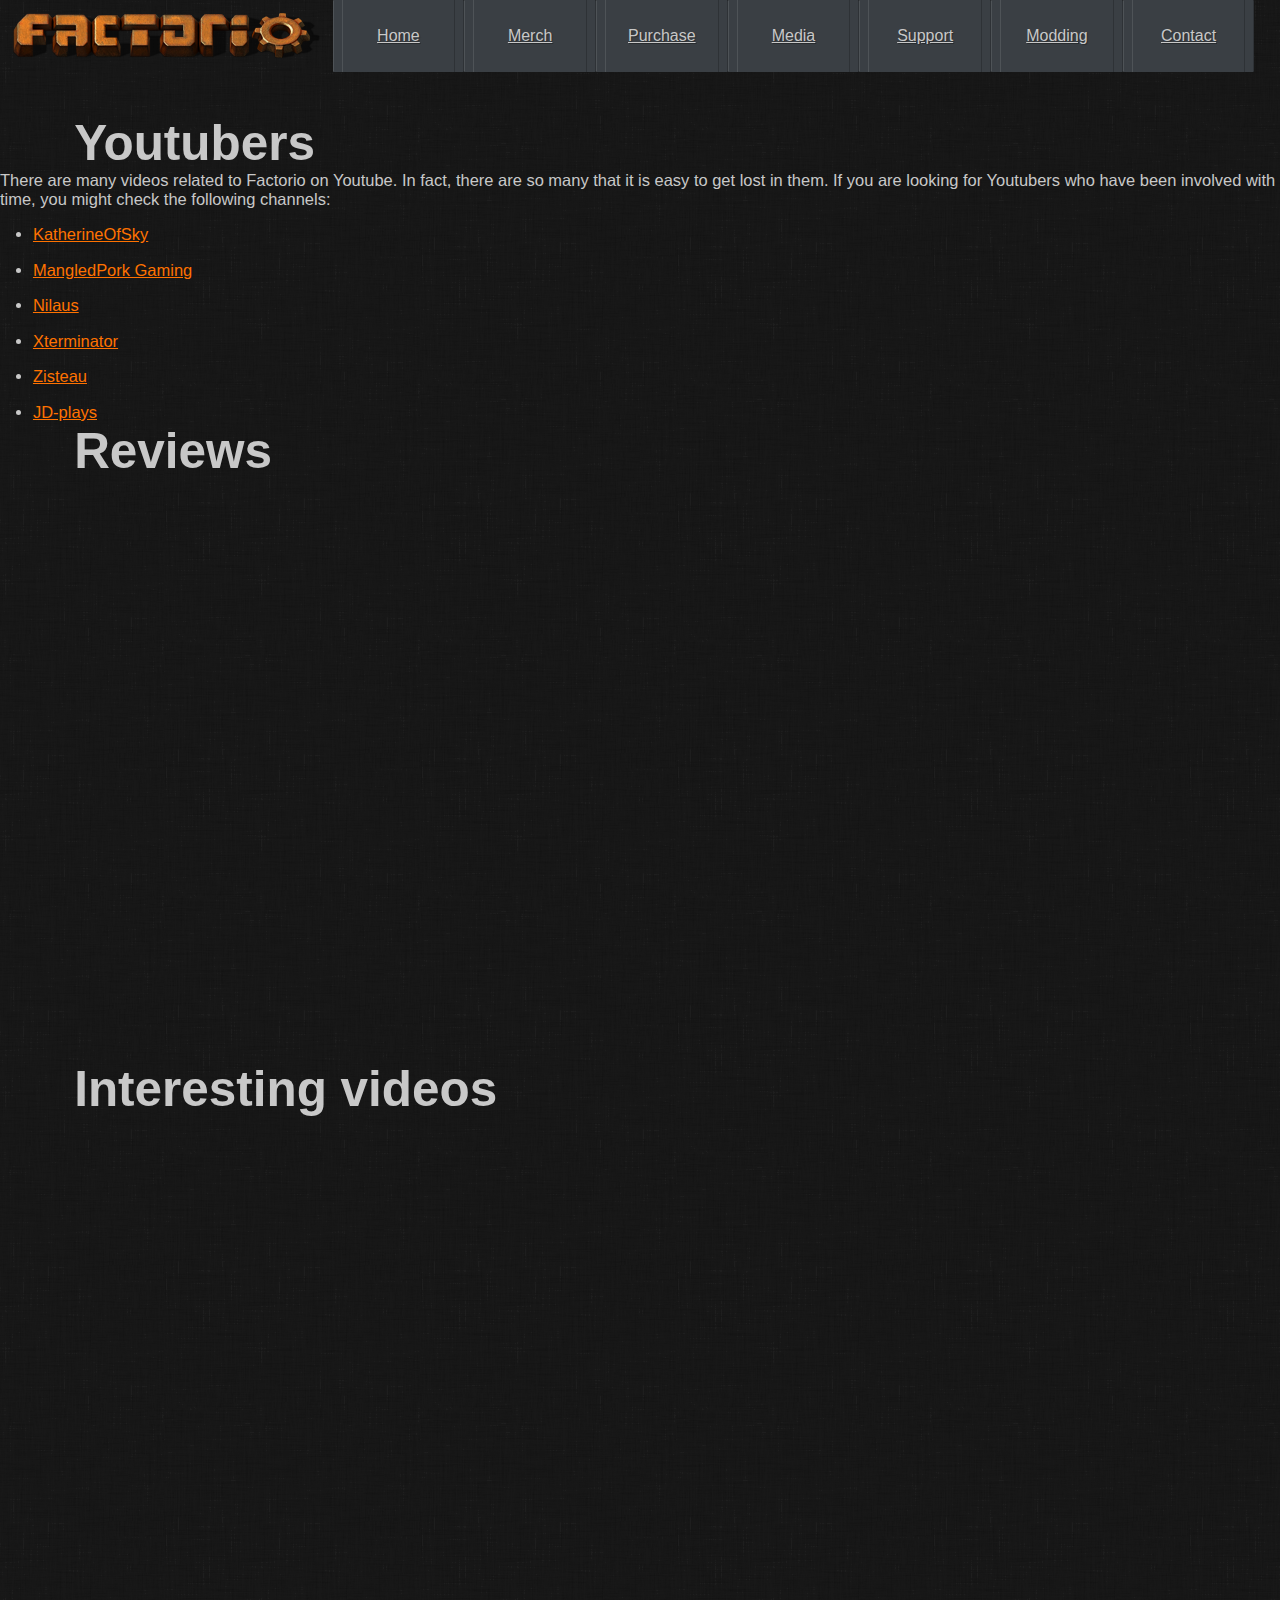
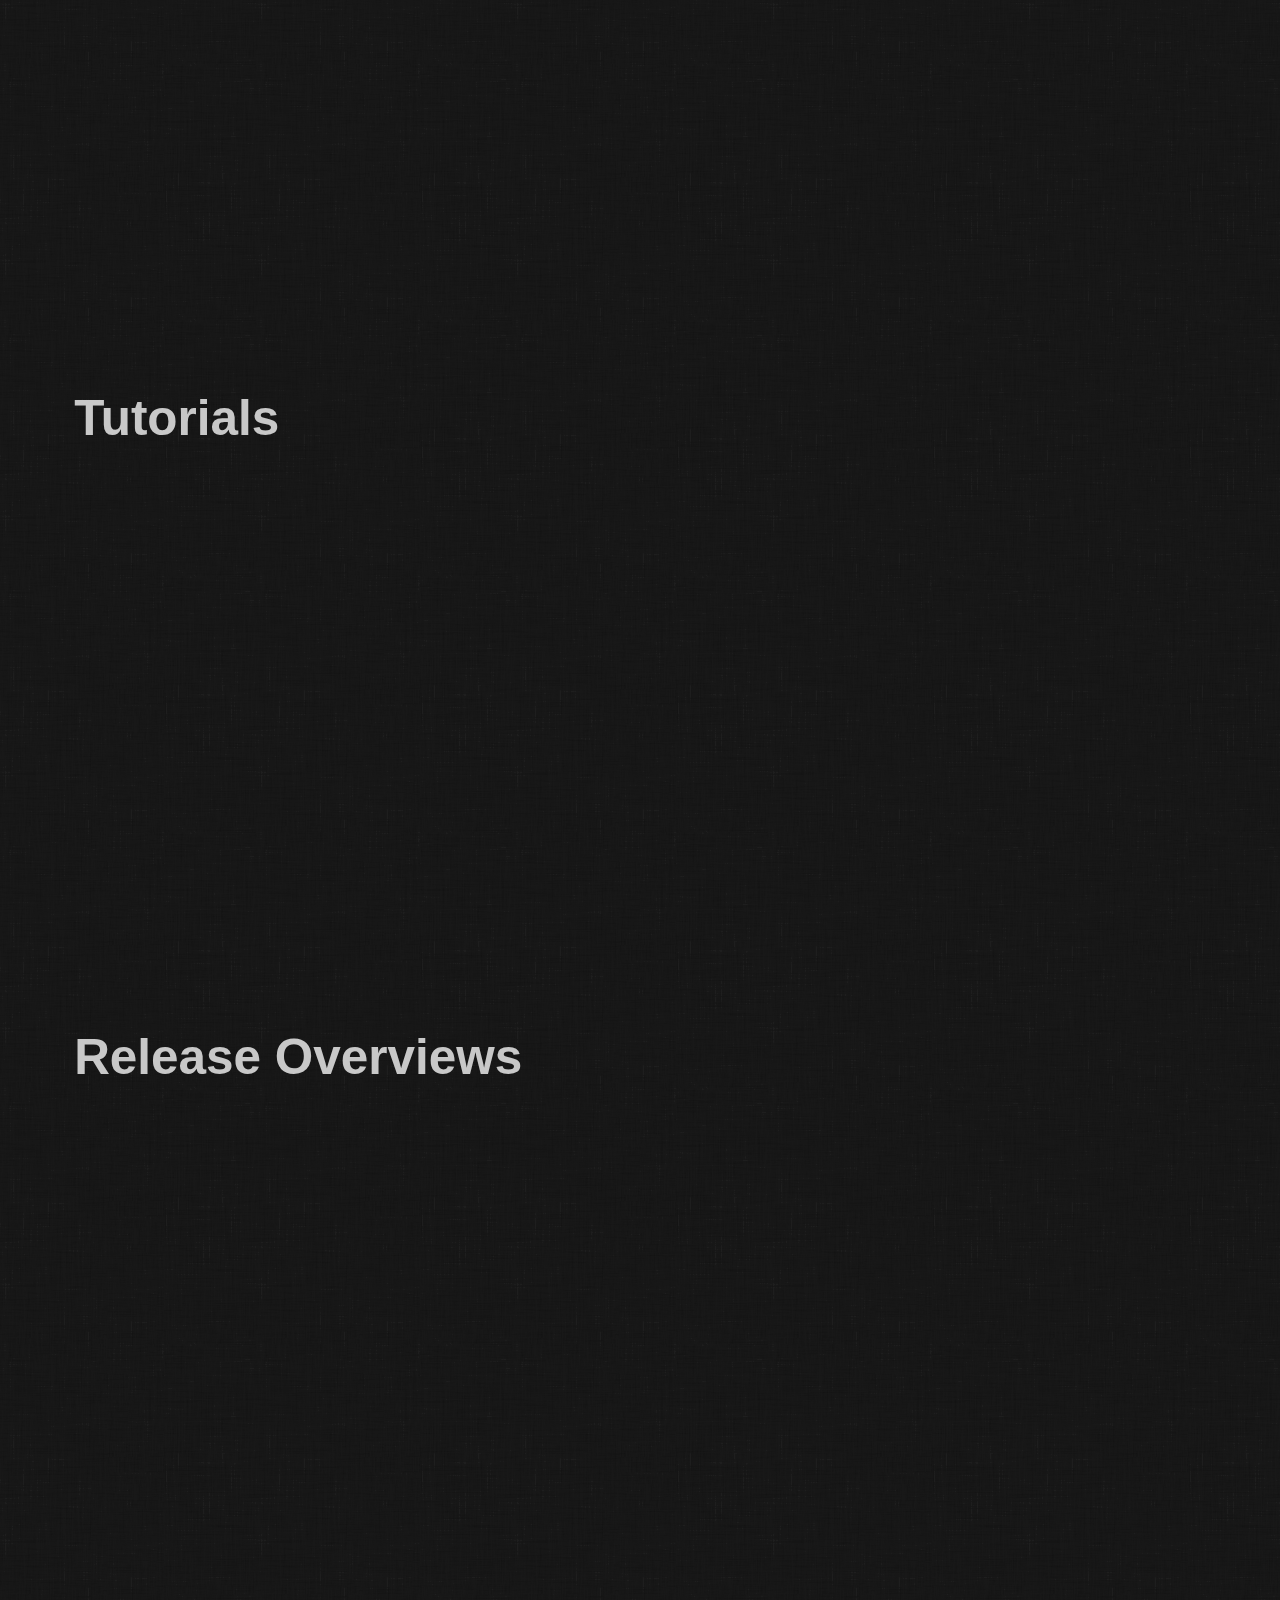
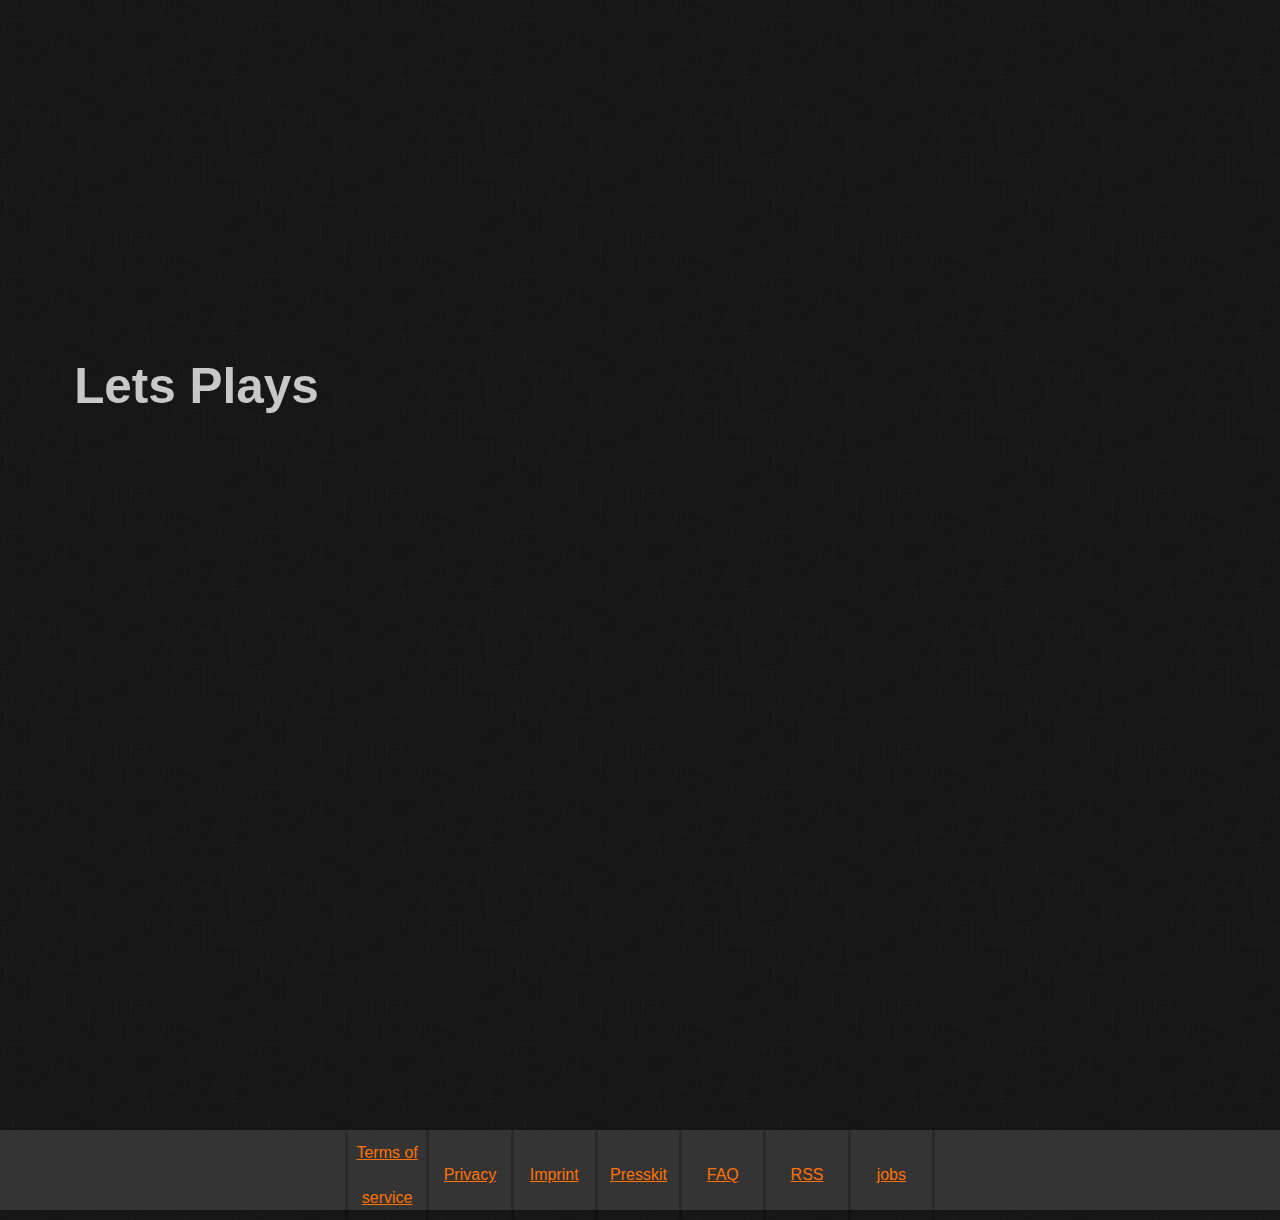
<file: Subsites/Videos.html>
<!DOCTYPE html>
<html lang="en">
<head>
    <meta charset="UTF-8">
    <meta name="viewport" content="width=device-width, initial-scale=1.0">
    <link rel="stylesheet" type="text/css" href="\navStyle.css">
    <link rel="stylesheet" type="text/css" href="\SubSiteStyle.css">
    <script src="/Script.js" defer></script>
    <title>Document</title>
</head>
<body>


    
    <nav>

      <a href="/index.html"><img src="\Content\factorio-logo.png" alt="Factorio"></a>

        <ul id="burgor">
          <li><a href="/index.html">Home</a></li>
          <li><a href="/Subsites/Excuse.html">Merch</a></li>
          <li><a href="https://store.steampowered.com/app/427520/Factorio/">Purchase</a></li>
          <li><a href="/Subsites/Media.html">Media</a></li>
          <li><a href="/Subsites/Excuse.html">Support</a></li>
          <li><a href="https://mods.factorio.com/">Modding</a></li>
          <li><a href="/Subsites/Contact.html">Contact</a></li>
      </ul>

      <a id="Hamburger"><img src="/Content/Hamburger_icon.png" alt="Hambuerger menu"></a>
    </nav>


  <main class="ThickMain">
     


      <h1>
        Youtubers
      </h1>

      <div>
        There are many videos related to Factorio on Youtube. In fact, there are so many that it is easy to get lost in
        them. If you are looking for Youtubers who have been involved with Factorio for quite some time, you might check
        the following channels:
        <ul>
          <li>
            <a href="https://www.youtube.com/channel/UCTIV3KbAvaGEyNjoMoNaGtQ">
              KatherineOfSky
            </a>
          </li>
          <li>
            <a href="https://www.youtube.com/channel/UCwTLrdvrscYPXBZ3Z0kzX0g">
              MangledPork Gaming
            </a>
          </li>
          <li>
            <a href="https://www.youtube.com/channel/UCD80bzqJh1N7lOqn7n0vKTg">
              Nilaus
            </a>
          </li>
          <li>
            <a href="https://www.youtube.com/user/sonoribingudeddo">
              Xterminator
            </a>
          </li>
          <li>
            <a href="https://www.youtube.com/user/Zisteau">
              Zisteau
            </a>
          </li>
          <li>
            <a href="https://www.youtube.com/channel/UCzP4SHC8P86zJuLhQ4LwhSw">
              JD-plays
            </a>
          </li>
        </ul>
      </div>

      <h1>
        Reviews
      </h1>
      <ul class="mediaList" class="shortThough">
        <li>
          <iframe allowfullscreen="1" frameborder="0" height="254.23728813559322" width="450"
            src="https://www.youtube.com/embed/t-Ytaixr4W0?start=65">
          </iframe>
        </li>
        <li>
          <iframe allowfullscreen="1" frameborder="0" height="254.23728813559322" width="450"
            src="https://www.youtube.com/embed/e_zqCPFOXTI">
          </iframe></li>
        <li>
          <iframe allowfullscreen="1" frameborder="0" height="254.23728813559322" width="450"
            src="https://www.youtube.com/embed/1oUbzmyiDag">
          </iframe>
        </li>
        <li>
          <iframe allowfullscreen="1" frameborder="0" height="254.23728813559322" width="450"
            src="https://www.youtube.com/embed/j8fJbShTfEw">
          </iframe>
        </li>
      </ul>
      <h1>
        Interesting videos
      </h1>

      <ul class="mediaList">
        <li>
          <iframe allowfullscreen="1" frameborder="0" height="254.23728813559322" width="450"
            src="https://www.youtube.com/embed/mgfwwqwxdxY">
          </iframe>
        </li>
        <li>
          <iframe allowfullscreen="1" frameborder="0" height="254.23728813559322" width="450"
            src="https://www.youtube.com/embed/uVRiP7CKk9E">
          </iframe>
        </li>
        <li>
          <iframe allowfullscreen="1" frameborder="0" height="254.23728813559322" width="450"
            src="https://www.youtube.com/embed/4mGdL4XKXew">
          </iframe>
        </li>
        <li>
          <iframe allowfullscreen="1" frameborder="0" height="254.23728813559322" width="450"
            src="https://www.youtube.com/embed/UEUN1xD6BFI">
          </iframe>
        </li>
        <li>
          <iframe allowfullscreen="1" frameborder="0" height="254.23728813559322" width="450"
            src="https://www.youtube.com/embed/pDLIkfSLTmU">
          </iframe>
        </li>
        <li>
          <iframe allowfullscreen="1" frameborder="0" height="254.23728813559322" width="450"
            src="https://www.youtube.com/embed/tyJQzDXodTI">
          </iframe>
        </li>
      </ul>

      <h1>
        Tutorials
      </h1>

      <ul class="mediaList">
        <li>
          <iframe allowfullscreen="1" frameborder="0" height="254.23728813559322" width="450"
            src="https://www.youtube.com/embed/rK9WDyVe6Ew?list=PLnIE0W-m629dhlWNKSjP3sT1r9DmbaNMy">
          </iframe>
        </li>
        <li>
          <iframe allowfullscreen="1" frameborder="0" height="254.23728813559322" width="450"
            src="https://www.youtube.com/embed/ChySLBDmsb4">
          </iframe>
        </li>
        <li>
          <iframe allowfullscreen="1" frameborder="0" height="254.23728813559322" width="450"
            src="https://www.youtube.com/embed/PSfVqIkVEnI">
          </iframe>
        </li>
        <li>
          <iframe allowfullscreen="1" frameborder="0" height="254.23728813559322" width="450"
            src="https://www.youtube.com/embed/3ZiL7_vfJtQ">
          </iframe>
        </li>
      </ul>

      <h1>
        Release Overviews
      </h1>

      <ul class="mediaList" class="shortThough"><li>
          <iframe allowfullscreen="1" frameborder="0" height="254.23728813559322" width="450"
            src="https://www.youtube.com/embed/knGPAZG3emU">
          </iframe>
        </li>
        <li>
          <iframe allowfullscreen="1" frameborder="0" height="254.23728813559322" width="450"
            src="https://www.youtube.com/embed/zaxwVTDxkgU">
          </iframe>
        </li>
        <li>
          <iframe allowfullscreen="1" frameborder="0" height="254.23728813559322" width="450"
            src="https://www.youtube.com/embed/CTSCrQlAugs">
          </iframe>
        </li>
        <li>
          <iframe allowfullscreen="1" frameborder="0" height="254.23728813559322" width="450"
            src="https://www.youtube.com/embed/JCYfO6UPhes">
          </iframe>
        </li>
        <li>
        <iframe allowfullscreen="1" frameborder="0" height="254.23728813559322" width="450"
            src="https://www.youtube.com/embed/AXx5fMD7ERY">
          </iframe>
        </li>
        <li>
          <iframe allowfullscreen="1" frameborder="0" height="254.23728813559322" width="450"
            src="https://www.youtube.com/embed/8YrArO8osD4">
          </iframe>
        </li>
      </ul>

      <h1>
        Lets Plays
      </h1>

      <ul class="mediaList">
        <li>
          <iframe allowfullscreen="1" frameborder="0" height="254.23728813559322" width="450"
            src="https://www.youtube.com/embed/6AYF4SnWGeM">
          </iframe>
        </li><li>
          <iframe allowfullscreen="1" frameborder="0" height="254.23728813559322" width="450"
            src="https://www.youtube.com/embed/M9cfl02Ip1o">
          </iframe>
        </li><li>
        <div class="span5 offset0">
          <iframe allowfullscreen="1" frameborder="0" height="254.23728813559322" width="450"
            src="https://www.youtube.com/embed/QeZPFkuce6E">
          </iframe>
        </li><li><iframe allowfullscreen="1" frameborder="0" height="254.23728813559322" width="450"
            src="https://www.youtube.com/embed/-1bFg3KP5tY">
          </iframe>
        </li>
      </ul>

    </div>
  </main class="thickMain">

  <footer>
    <ul>
    <li><a href="/Subsites/Excuse.html">Terms of service</a></li>
    <li><a href="/Subsites/Excuse.html">Privacy</a></li>
    <li><a href="/Subsites/Excuse.html">Imprint</a></li>
    <li><a href="/Subsites/Excuse.html">Presskit</a></li>
    <li><a href="/Subsites/faq.html">FAQ</a></li>
    <li><a href="/Subsites/Excuse.html">RSS</a></li>
    <li><a href="/Subsites/Excuse.html">jobs</a></li>
</ul>
</footer>
</body>

</html>
</file>
<file: IndexStyle.css>
*{
    color: rgb(200, 200, 200);
    filter: blur(0);
}

body{
    
    background-color: rgb(22, 22, 22);
}

#bakdrop{
    top: 0;
    z-index: -50;
    position: absolute;
    width: 97.9vw;
    height: 100vh;
    filter: blur(3px);
    }



main{
    position: relative;
}


#StartArticle{
    background-image: url(Content/stressed_linen_texture.png);
    display: grid;
    grid-template-columns: 2fr 3fr;
    left: 10vw;
    position: relative;
    top: 20vh;
    width: 72vw;
    height: 86.5vh;
    padding: 3vw;
}



h2{
    color: white;
    font-size: 4em;
    text-align: center;
    background-color: rgba(0,0,0,0);
    text-align: center;
    padding-bottom: 10vh;
}

#StartArticle a{
    background-color: hsl(20, 79%, 30%);
    text-align: center;
    display: block;
    padding: auto;
    padding-top: 1em;
    padding-bottom: 1em;
    border: 3px solid  rgba(0,0,0,0.4);
}

#StartArticle a:nth-of-type(2){
    
    border-left: 3px solid  rgba(0,0,0,0.1);
}

#smallgrid{
    display: grid;
grid-template-columns: 2fr 1fr;
}

iframe{
    border: none;
    width: 37vw;
    height:20.81vw;
    display: block;
    margin: auto;
    padding-top: 1vw;
}

#filler{
    height: 0;
}

#SocialMedia{
    border-top: rgb(255, 114, 0) 5px solid;
    background-color: rgb(22, 22, 22);
    width: 98.9vw;
    position: relative;
    top: 20vw;
}

#SocialMedia h3 {
    font-size: 3em;
    text-align: center;
}

#SocialMedia ul{
    display: grid;
    grid-template-columns: 3fr 1fr 1fr 1fr 1fr 1fr 1fr 3fr;
    list-style: none;
}

#SocialMedia li{
    margin: auto;
    display: block;
}

article{
    position: relative;
    top: 20vw;
}
footer{
        
    top: 45vh;
}




@media only screen and (max-width: 1100px) {


#StartArticle{

    grid-template-columns: none;
    
}

    iframe{
        width: 72vw;
height: 40.50vw;
    }

    h2{
        padding: 0;
        margin-top: 0;
    }

    
    #StartArticle a{
        display: block;
        margin-bottom: 2vh;
        font-size: 200%;
    }
    iframe{
        
        margin-top: 2vh;
    }

    #filler{
        height: 40vh;
        top: -20vh;
        display: block;
    }

    

}


    @media only screen and (max-width: 800px) {
        #SocialMedia ul{
            grid-template-columns: 1fr 1fr 1fr;
            grid-template-rows: 1fr 1fr;
        }
        .filler{
            display: none;
        }
        #SocialMedia li:nth-of-type(2){
            grid-column: 1;
            grid-row: 1;
        }
        #SocialMedia li:nth-of-type(3){
            grid-column: 2;
            grid-row: 1;
        }
        #SocialMedia li:nth-of-type(4){
            grid-column: 3;
            grid-row: 1;
        }#SocialMedia li:nth-of-type(5){
            grid-column: 1;
            grid-row: 2;
        }#SocialMedia li:nth-of-type(6){
            grid-column: 2;
            grid-row: 2;
        }#SocialMedia li:nth-of-type(7){
            grid-column: 3;
            grid-row: 2;
        }

        }
    

@media only screen and (max-width: 500px) {

    *{
        top: 0;
    }


    #StartArticle{
        width: 100vw;
        left: 0;
        top: 0vh;
        position: block;
        padding: 0;
    }

    #bakdrop{
        height: 50vh;
        display: none;
        }
    Article{
        width: 100vw;
        top:0;
    }
    #SocialMedia{
        top: 0;
    }
    #about{
        position: relative;
        top: 0;
    }  #smallgrid{
        font-size: 0.8em;
    }

    #SocialMedia{
        margin: 0;
        width: auto;
        height: auto;
    }
    }
    @media only screen and (max-width: 400px) {
        #SocialMedia ul{
            grid-template-columns: 1fr 1fr;
            grid-template-rows: 1fr 1fr 1fr;
        }
        .filler{
            display: none;
        }
        #SocialMedia li:nth-of-type(2){
            grid-column: 1;
            grid-row: 1;
        }
        #SocialMedia li:nth-of-type(3){
            grid-column: 2;
            grid-row: 1;
        }
        #SocialMedia li:nth-of-type(4){
            grid-column: 1;
            grid-row: 2;
        }#SocialMedia li:nth-of-type(5){
            grid-column: 2;
            grid-row: 2;
        }#SocialMedia li:nth-of-type(6){
            grid-column: 1;
            grid-row: 3;
        }#SocialMedia li:nth-of-type(7){
            grid-column: 2;
            grid-row: 3;
        }
        }
</file>
